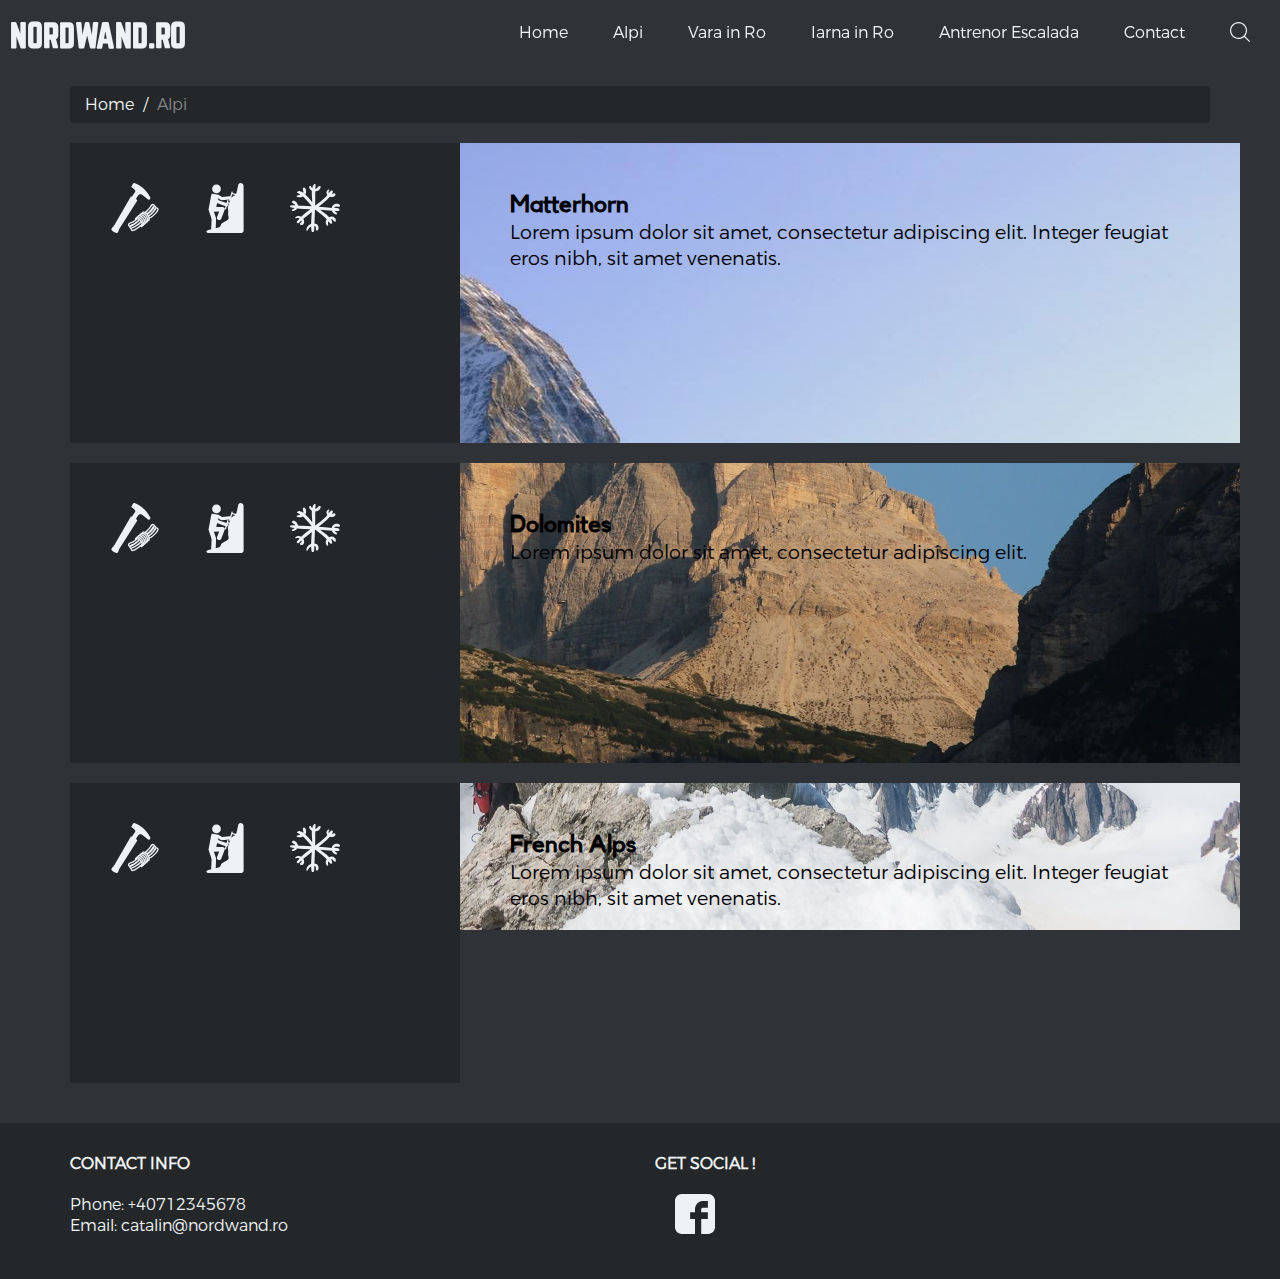
<file: html/alpi.html>
<!DOCTYPE html>
<html>
<head>
	<meta charset="utf-8">
	<meta name="viewport" content="width=device-width, initial-scale=1">
	<title>NordWand.ro/Alpi</title>
	<link rel="stylesheet" href="../style/layout.css">
	<link rel="stylesheet" href="../style/general.css">
	<link rel="stylesheet" href="../style/nav.css">
	<link rel="stylesheet" href="../style/alpi.css">
	<link rel="stylesheet" href="../style/footer.css">
	<!-- <script type="text/javascript" src="../js/script.js"></script> -->
	<script type="text/javascript" src="../js/nav.js"></script>
</head>
<body>
	<header>
		<nav id="nav" class="top-size">
	    <a href="../index.html">
		    <h1 id="brand">NordWand.ro</h1>
	    </a>
	        <ul id="menu">
	            <li class="full-width"><a href="../index.html">Home</a></li>
	            <li class="full-width"><a href="../html/alpi.html">Alpi</a></li>
	            <li class="full-width"><a href="../html/vara-in-ro.html">Vara in Ro</a></li>
	            <li class="full-width"><a href="../html/iarna-in-ro.html">Iarna in Ro</a></li>
	            <li class="full-width"><a href="../html/antrenor-escalada.html">Antrenor Escalada</a></li>
	            <li class="full-width"><a href="../html/contact.html">Contact</a></li>
	            <li id="search-li" class="full-width">
		           <!-- <button onclick="Search()" onmouseover="getGray()" onmouseleave="getWhite()"> -->
		           <button onclick="Search()">
			           <!-- <img id="search-black" class="visible"src="pics/magnifying-glass.svg" alt="Search">
			           <img id="search-white" class="invisible"src="pics/magnifying-glass-click.svg" alt="Search"> -->
			           <svg id="search-svg" xmlns="http://www.w3.org/2000/svg" xmlns:xlink="http://www.w3.org/1999/xlink" version="1.1" id="Capa_1" x="0px" y="0px" viewBox="0 0 451 451" style="enable-background:new 0 0 451 451;" xml:space="preserve">
						<path d="M447.05,428l-109.6-109.6c29.4-33.8,47.2-77.9,47.2-126.1C384.65,86.2,298.35,0,192.35,0C86.25,0,0.05,86.3,0.05,192.3   s86.3,192.3,192.3,192.3c48.2,0,92.3-17.8,126.1-47.2L428.05,447c2.6,2.6,6.1,4,9.5,4s6.9-1.3,9.5-4   C452.25,441.8,452.25,433.2,447.05,428z M26.95,192.3c0-91.2,74.2-165.3,165.3-165.3c91.2,0,165.3,74.2,165.3,165.3   s-74.1,165.4-165.3,165.4C101.15,357.7,26.95,283.5,26.95,192.3z"></path></svg>
		           </button>
		           <input id="input" type="text" class="invisible" placeholder="Search" autofocus="autofocus">
	            </li> <!-- end search button -->
	            <li class="full-width">
		            <button onclick="displayMenu()">
						<svg xmlns="http://www.w3.org/2000/svg" xmlns:xlink="http://www.w3.org/1999/xlink" version="1.1" id="Capa_3" x="0px" y="0px" viewBox="0 0 250.579 250.579" xml:space="preserve">
						<g id="Menu">
						<path d="M22.373,76.068h205.832c12.356,0,22.374-10.017,22.374-22.373   c0-12.356-10.017-22.373-22.374-22.373H22.373C10.017,31.323,0,41.339,0,53.696C0,66.052,10.017,76.068,22.373,76.068z    M228.205,102.916H22.373C10.017,102.916,0,112.933,0,125.289c0,12.357,10.017,22.373,22.373,22.373h205.832   c12.356,0,22.374-10.016,22.374-22.373C250.579,112.933,240.561,102.916,228.205,102.916z M228.205,174.51H22.373   C10.017,174.51,0,184.526,0,196.883c0,12.356,10.017,22.373,22.373,22.373h205.832c12.356,0,22.374-10.017,22.374-22.373   C250.579,184.526,240.561,174.51,228.205,174.51z"/></path></g></svg>
		            </button>
	            </li> <!-- end nav button -->
	        </ul>
	    </nav>
    </header>
    <div class="container">
    	<ul class="breadcrumb">
    		<li><a href="../index.html">Home</a></li>
    		<li class="active">Alpi</li>
    	</ul>
    </div>
    <!-- do not open this div, NEVER EVER!!  -->
    <div class="container places">
		<div class="container">
			<div class="row">
				<div class="col-xs-12 col-sm-4 col-md-4 col-lg-4 place-icons">
					<!-- equipent -->
					<svg version="1.1" id="Capa_1" xmlns="http://www.w3.org/2000/svg" xmlns:xlink="http://www.w3.org/1999/xlink" x="0px" y="0px"width="503.169px" height="503.169px" viewBox="0 0 503.169 503.169" style="enable-background:new 0 0 503.169 503.169;"xml:space="preserve"><g>
			      	<g>
					<path d="M225.077,131.705c-2.926,4.571-7.334,7.134-9.84,5.728c-2.515-1.396-6.751,1.272-9.457,5.958L46.095,419.307
					c-2.715,4.686-7.822,11.791-11.398,15.864l-16.935,19.25c-3.576,4.073-5.25,11.637-2.687,16.399
					c12.297,22.825,38.872,29.997,53.263,32.235c5.355,0.841,11.246-3.118,13.072-8.233l7.622-21.258
					c1.817-5.106,5.661-12.947,8.568-17.537l174.506-275.611c2.906-4.581,1.415-10.433-3.309-13.082l-0.88-0.488
					c-4.733-2.639-6.168-8.462-3.204-13.005l22.08-33.813c2.965-4.542,9.734-7.755,15.128-7.201l6.771,0.708
					c5.384,0.574,13.206,3.758,17.461,7.115l56.964,45.106c4.246,3.375,10.872,3.069,14.793-0.669l4.867-4.628
					c3.931-3.739,5.164-10.71,2.63-15.5C351.531,43.252,272.085,9.42,245.015,0.498c-5.145-1.702-11.504,1.128-14.066,5.91
					l-14.927,27.817c-2.562,4.771-0.258,9.275,4.839,11.121c5.9,2.152,13.196,6.015,17.786,12.756
					c4.112,6.034,8.797,11.073,12.594,14.707c3.911,3.749,5.049,10.108,2.123,14.679L225.077,131.705z"/><path d="M402.949,356.911c23.418-7.181,76.279-56.657,84.934-84.628c3.528-11.437-0.048-18.016-3.682-21.535
					c-5.221-5.058-10.557-7.564-15.902-7.544c-0.717-4.868-2.907-8.214-5.154-10.404c-3.892-3.777-7.851-6.101-11.819-7.057
					c-0.946-3.958-2.936-6.78-4.934-8.73c-5.814-5.642-11.791-8.147-17.748-7.439c-10.911,1.3-18.007,12.354-26.183,25.178
					c-3.796,5.958-7.736,12.125-12.192,17.509c-14.019,16.982-32.378,32.273-38.67,37.332c-1.139-0.459-2.267-0.947-3.434-1.349
					c-9.84-3.423-17.575-3.089-22.998,0.995c-3.48,2.61-5.077,6.062-5.813,8.931c-3.194,0.373-6.005,1.387-8.339,3.156
					c-3.471,2.61-5.077,6.062-5.813,8.94c-3.194,0.354-5.996,1.367-8.339,3.137c-3.471,2.601-5.059,6.072-5.813,8.94
					c-3.185,0.354-5.986,1.387-8.339,3.146c-3.462,2.61-5.068,6.062-5.805,8.941c-3.193,0.363-5.995,1.367-8.348,3.146
					c-3.586,2.696-5.164,6.282-5.872,9.209c-2.447,0.517-4.646,1.435-6.54,2.888c-6.712,5.039-6.483,13.302-6.426,14.22
					c0.115,2.17,1.243,3.987,2.878,5.135c-7.038,5.278-15.138,10.892-23.447,15.635c-6.072,3.48-12.804,6.312-19.307,9.046
					c-14.038,5.891-26.154,10.978-29.271,21.535c-1.692,5.756-0.239,12.067,4.332,18.752c1.54,2.237,3.997,4.6,7.755,6.081
					c0.21,4.16,1.836,8.55,4.954,13.11c1.759,2.572,4.686,5.308,9.429,6.685c-0.995,5.307,0.564,11.035,4.705,17.107
					c2.85,4.179,8.74,8.816,20.598,7.268c2.515-0.325,5.24-0.966,8.147-1.846c20.521-6.292,49.362-25.59,69.146-43.624
					c-0.162,2.936,1.559,5.757,4.466,6.799c1.77,0.631,4.351,0.88,6.99,0.066c1.291-0.392,2.601-1.032,3.825-2.008
					c2.677-2.113,4.484-5.298,5.508-9.601c0.994-0.028,2.027-0.163,3.079-0.479c1.291-0.401,2.601-1.032,3.825-2.008
					c2.687-2.123,4.494-5.336,5.518-9.678c1.453,0.183,3.107,0.135,4.81-0.392c1.291-0.401,2.602-1.042,3.825-2.018
					c2.687-2.123,4.514-5.326,5.527-9.668c1.453,0.182,3.107,0.134,4.81-0.392c1.291-0.402,2.592-1.052,3.815-2.018
					c2.696-2.133,4.514-5.336,5.537-9.678c1.443,0.182,3.107,0.124,4.8-0.392c1.301-0.402,2.602-1.043,3.825-2.018
					c2.696-2.123,4.504-5.336,5.527-9.668c1.463,0.182,3.117,0.114,4.819-0.411c1.281-0.393,2.592-1.033,3.815-2.009
					c5.298-4.159,7.248-12.402,6.196-25.637c0.02,0,0.029,0.01,0.048,0.01C401.045,357.438,401.973,357.208,402.949,356.911z
					 M400.796,260.952c5.002-6.044,9.343-12.852,13.168-18.848c5.518-8.644,11.8-18.446,16.275-18.981
					c2.094-0.249,4.771,1.865,6.646,3.682c0.373,0.373,0.641,0.822,0.852,1.3c-6.924,4.294-12.432,12.862-18.532,22.424
					c-3.796,5.948-7.727,12.116-12.183,17.509c-12.46,15.089-27.406,28.095-34.684,34.109c-2.419-2.057-4.953-3.931-7.611-5.681
					C373.4,289.238,388.47,275.879,400.796,260.952z M197.374,427.253c-0.487-0.238-0.918-0.545-1.205-0.966
					c-1.482-2.17-3.118-5.163-2.515-7.19c1.272-4.342,12.001-8.846,21.458-12.823c6.569-2.754,14.009-5.881,20.817-9.782
					c19.431-11.131,37.36-26.183,44.58-32.513c2.859,1.367,5.757,3.041,8.615,4.991c-0.641,0.297-1.252,0.66-1.798,1.157
					c-0.21,0.201-22.175,20.349-45.479,33.708c-6.072,3.471-12.804,6.292-19.307,9.026C212.129,417.261,202.787,421.2,197.374,427.253
					z M208.887,445.479c-0.889-1.301-1.778-2.907-2.266-4.408c2.209-0.373,4.542-0.89,7.028-1.654
					c27.731-8.501,70.657-40.746,85.88-61.563c1.702,1.788,3.356,3.682,4.896,5.719c-0.048,0.134-0.125,0.238-0.173,0.363
					c-2.744,7.783-18.646,23.131-37.073,36.758c-3.644,2.429-7.392,4.791-11.179,6.962c-6.072,3.471-12.804,6.292-19.306,9.036
					c-7.841,3.299-15.013,6.369-20.416,10.251C213.535,447.268,210.111,447.277,208.887,445.479z M230.565,470.695
					c-2.754,0.364-6.292,0.412-7.554-1.424c-1.473-2.162-3.108-5.164-2.515-7.182c0.229-0.784,0.851-1.568,1.616-2.353
					c1.377-0.306,2.783-0.688,4.236-1.129c13.349-4.102,30.217-13.702,45.833-24.881c20.674-13.359,37.705-29.013,38.518-29.759
					c1.559-1.435,2.267-3.414,2.161-5.374c1.588,3.949,2.831,8.176,3.662,12.747C305.344,428.965,255.351,467.492,230.565,470.695z
					 M316.713,432.321c-0.124,0-0.248,0.038-0.382,0.048c0.21-0.201,0.401-0.401,0.593-0.612
					C316.847,431.968,316.781,432.168,316.713,432.321z M329.04,404.667c-5.986-24.854-23.476-45.499-46.817-54.793
					c-0.269-0.144-0.546-0.239-0.823-0.335c-0.755-0.287-1.481-0.603-2.256-0.87c-0.564-0.211-1.119-0.354-1.674-0.526
					c1.539-0.507,4.676-0.401,9.591,1.32c17.528,6.091,39.207,24.059,42.61,54.602c0.048,0.469,0.077,0.86,0.115,1.301
					C329.556,405.116,329.307,404.877,329.04,404.667z M343.623,407.096c-0.096-1.463-0.21-2.965-0.392-4.562
					c-3.376-30.332-23.668-56.228-51.686-65.962c-0.201-0.067-0.411-0.124-0.622-0.201c1.109-0.812,4.466-1.014,10.289,1.004
					c17.528,6.092,39.197,24.05,42.602,54.583C344.79,400.622,344.197,404.982,343.623,407.096z M357.785,395.037
					c-0.105-1.473-0.22-2.964-0.401-4.562c-3.376-30.342-23.658-56.236-51.686-65.99c-0.201-0.067-0.401-0.105-0.622-0.182
					c1.129-0.813,4.485-1.014,10.299,1.004c17.528,6.091,39.207,24.04,42.602,54.583C358.942,388.573,358.349,392.953,357.785,395.037
					z M371.937,382.922c-0.096-1.444-0.22-2.945-0.392-4.533c-3.376-30.332-23.668-56.236-51.686-65.98
					c-0.211-0.067-0.401-0.125-0.622-0.173c1.119-0.812,4.476-1.022,10.299,0.985c17.519,6.101,39.197,24.059,42.592,54.611
					C373.094,376.457,372.511,380.827,371.937,382.922z M386.08,370.873c-0.095-1.463-0.21-2.975-0.392-4.571
					c-3.376-30.342-23.657-56.237-51.676-65.972c-0.21-0.086-0.411-0.134-0.621-0.2c1.128-0.813,4.484-1.014,10.299,1.004
					c17.527,6.101,39.196,24.059,42.601,54.602C387.247,364.408,386.664,368.778,386.08,370.873z M392.315,320.957
					c-1.071,0.583-2.065,1.052-3.013,1.453c-1.74-2.955-3.652-5.775-5.728-8.463c23.189-12.097,58.981-48.329,66.746-73.421
					c0.058-0.182,0.076-0.334,0.134-0.526c1.157,0.727,2.276,1.702,3.204,2.572c1.491,1.435,1.501,4.103,1.032,6.703
					c-5.097,4.696-9.572,11.619-14.41,19.202c-3.797,5.948-7.736,12.106-12.192,17.499C415.8,300.875,400.223,314.416,392.315,320.957
					z M398.033,344.088c-0.679-2.792-1.52-5.526-2.485-8.204c0.372-0.277,2.343-1.817,5.364-4.304
					c23.208-13.702,57.461-49.485,65.694-74.224c0.497-0.229,0.985-0.44,1.444-0.497c2.104-0.239,4.771,1.874,6.664,3.7
					c1.598,1.54,0.957,5.03,0.135,7.688C466.921,293.789,414.27,341.114,398.033,344.088z"/></g></path></path></g></g></svg>
					<!-- climber -->
					<svg version="1.1" id="Capa_1" xmlns="http://www.w3.org/2000/svg" xmlns:xlink="http://www.w3.org/1999/xlink" x="0px" y="0px" width="530.451px" height="530.451px" viewBox="0 0 530.451 530.451" style="enable-background:new 0 0 530.451 530.451;"
				    xml:space="preserve"><g><g><circle cx="174.856" cy="62.414" r="46.368"/>
					<path d="M92.064,530.451h346.957c13.168,0,23.764-10.586,23.764-23.744l-0.44-475.954c-0.01-13.062-10.337-26.058-23.046-29.032
					l-4.733-1.1c-12.718-2.964-25.331,4.953-28.151,17.709l-18.915,85.164c-1.032,4.667-3.328,9.553-6.388,14.133
					c-0.842-1.061-1.912-1.951-3.309-2.352l-32.302-9.362l2.285-7.65c1.052-3.577-0.985-7.363-4.571-8.425
					c-3.548-1.052-7.372,0.976-8.453,4.562l-13.865,46.607c-1.53-0.277-3.041-0.65-4.695-0.507l-82.955,7.086l-36.835-22.481
					l0.029-0.229l-0.612-0.105l-0.019-0.039l-0.048,0.02l-60.712-10.825c-7.411-1.33-14.373,3.614-15.559,11.006l-28.219,151.47
					l0.593-0.02c-1.023,4.284-1.023,8.798,0.402,13.053l30.82,91.953l-4.188,104.126c-0.086,2.085,0.191,4.083,0.622,6.024
					l-29.615,7.21c-12.689,3.099-22.644,11.446-22.224,18.647C68.082,524.608,79.002,530.451,92.064,530.451z M341.607,118.919
					l30.725,8.903c-3.701,3.404-7.727,6.225-11.771,7.937l-5.106,2.151c-7.344,3.089-15.146,9.553-21.133,16.897
					c-0.307-1.941-0.86-3.787-1.77-5.46L341.607,118.919z M189.956,161.396l32.646,18.8c2.104,1.004,4.332,1.549,6.626,1.645
					c0.698,0.038,1.416,0.029,2.123-0.057l79.369-6.771l-1.473,4.944c-1.062,3.596,0.976,7.373,4.581,8.444
					c0.545,0.182,1.09,0.249,1.654,0.277c1.319,0.048,2.562-0.344,3.662-0.985l-7.918,22.147l-13.187-7.287l3.806-12.747
					c1.062-3.595-0.956-7.382-4.562-8.443c-3.557-1.081-7.372,0.985-8.443,4.552l-8.1,27.119l-77.839-27.722l-14.42-15.874
					L189.956,161.396z M169.492,370.441l-22.089-66.02l56.218-2.113l-22.5,59.345c-2.247,5.929-2.065,12.394,0.545,18.169
					c2.601,5.775,7.315,10.203,13.253,12.44c2.391,0.909,4.896,1.425,7.43,1.521c10.241,0.421,19.565-5.728,23.179-15.3l35.143-92.813
					c2.84-7.468,1.769-15.788-2.888-22.28c-4.657-6.436-11.618-10.223-20.187-9.869l-64.527,2.419l7.898-44.389
					c1.817,1.912,4.064,3.414,6.588,4.312l83.5,29.72l-7.737,25.905c-1.081,3.586,0.957,7.372,4.542,8.424
					c0.584,0.173,1.119,0.259,1.684,0.287c3.012,0.115,5.852-1.816,6.761-4.849l8.166-27.31c6.082-0.927,11.303-4.906,13.454-10.892
					c1.502-4.265,1.272-8.874-0.659-12.967c-1.004-2.094-2.372-3.901-4.093-5.384l0.88-2.936l12.526,6.942l-8.271,23.141
					c-4.389,12.307-3.662,31.948,1.626,43.892l-1.74,49.419c5.288,11.944,6.98,29.587,3.786,39.398
					c-3.193,9.83-15.931,20.855-28.438,24.633l-26.451,15.128c-12.508,3.776-23.896,16.256-25.427,27.874
					c-1.54,11.619-13.072,23.543-25.761,26.642l-29.271,7.124l4.064-101.133C170.831,376.055,170.438,373.186,169.492,370.441z"/>
					</g></path></circle></g></g></svg>
					<!-- snowflake -->
					<svg version="1.1" id="Capa_1" xmlns="http://www.w3.org/2000/svg" xmlns:xlink="http://www.w3.org/1999/xlink" x="0px" y="0px"
					 width="188.238px" height="188.237px" viewBox="0 0 188.238 188.237" style="enable-background:new 0 0 188.238 188.237;"
					 xml:space="preserve">
				          <g>
					<path d="M173.174,88.634c4.308-1.268,8.005,2.174,12.229,0.961c2.67-0.766,3.428-3.521,2.381-5.854
					c-2.658-5.923-12.852-5.931-18.183-4.376c-5.54,1.617-9.988,6.279-11.944,11.614c-0.329,0.897-0.568,1.806-0.765,2.718
					c-16.33-1.262-32.616-3.248-48.943-4.589c10.811-8.237,21.363-16.789,31.237-26.143c3.29-3.117,7.242-6.821,10.913-10.876
					c6.923,2.143,15.022,0.43,19.873-5.341c4.141-4.926-2.205-11.417-7.091-7.091c-1.853,1.641-3.713,2.665-5.603,3.111
					c1.955-3.163,3.432-6.42,4.059-9.696c0.575-3.003-2.8-6.909-5.892-4.53c-3.515,2.705-6.606,6.007-9.556,9.515
					c-1.92-3.174-0.688-6.999,1.95-10.082c1.324-1.547,0.11-4.496-2.157-3.705c-9.617,3.355-10.271,13.337-5.32,20.637
					c-2.859,3.594-5.749,7.151-8.943,10.291c-11.076,10.892-23.56,20.338-35.999,29.626c-0.3-0.286-0.61-0.561-0.908-0.85
					c0.069-2.021,0.138-4.042,0.213-6.06c0.572-15.343,0.085-30.572,0.346-45.824c9.775-0.564,19.476-6.679,20.634-16.879
					c0.355-3.137-3.779-5.151-6.234-3.577c-4.033,2.584-6.143,6.921-10.322,9.436c-1.181,0.71-2.462,1.127-3.781,1.327
					c0.232-5.373,0.586-10.751,1.183-16.143c0.295-2.669-3.289-3.635-4.955-2.052c-4.057,3.854-6.478,9.153-7.892,15.177
					c-2.918-2.155-5.022-5.264-6.036-8.87c-0.094-0.336-0.444-0.655-0.814-0.62c-4.442,0.421-5.374,3.973-4.341,7.949
					c1.259,4.846,5.528,8.808,9.755,11.303c-1.116,14.843,1.503,31.685,1.52,42.914c-6.148-7.532-16.053-19.562-26.117-28.853
					c4.744-8.157,4.44-22.595-4.466-25.953c-2.002-0.755-3.896,0.832-4.545,2.58c-1.653,4.458,1.774,9.016,1.876,13.669
					c0.025,1.147-0.257,2.184-0.668,3.159c-9.363-6.968-18.038-9.807-22.983-2.356c-0.484,0.729-0.365,1.987,0.33,2.558
					c2.99,2.457,6.827,3.295,10.236,5.099c0.971,0.514,1.917,1.083,2.847,1.686c-4.187,1.32-8.649,1.832-12.893,3.083
					c-3.021,0.89-3.268,5.589,0,6.348c6.835,1.588,14.87,0.671,21.458-2.473c2.643,2.519,5.152,5.171,7.575,7.699
					C65.376,67.63,73.1,78.046,81.869,87.518c-11.517-0.561-23.038-1.051-34.548-1.793c-5.857-0.378-11.707-0.875-17.553-1.224
					c-0.99-9.283-9.139-19.368-19.015-17.503c-3.137,0.592-4.297,5.213-1.921,7.277c4.289,3.727,9.485,4.445,11.043,9.839
					c-5.91-0.086-11.816,0.135-17.721,0.977c-3.134,0.447-2.599,5.008,0,5.802c4.967,1.517,10.106,2.665,15.326,3.619
					c-2.205,2.397-5.39,4.056-8.601,5.16c-3.161,1.088-2.654,5.751,0.793,5.857c7.163,0.22,13.786-3.655,17.393-9.523
					c16.282,2.088,33.243,2.32,49.576,2.635c-11.985,8.762-24.007,17.856-34.558,28.205c-6.704-3.646-15.192-3.354-21.848,1.939
					c-2.002,1.592,0.162,4.814,2.413,4.146c4.915-1.46,9.474-1.549,13.269,0.334c-3.454,3.809-6.721,7.77-9.668,11.979
					c-2.789,3.984,3.205,8.148,6.507,5.021c3.323-3.147,6.704-6.199,10.099-9.228c0.78,1.99,1.08,4.186,0.621,6.122
					c-0.446,1.882-3.18,2.167-5.103,4.244c-1.751,1.892-1.237,4.452,0.758,5.885c4.715,3.388,10.845-0.661,12.944-5.233
					c2.385-5.191,1.184-10.845-1.164-15.812c-0.249-0.526-0.536-1.017-0.82-1.511c10.418-8.952,21.089-17.522,31.958-25.908
					c-1.12,15.005-2.388,30.051-2.537,45.009c-9.536,3.544-16.972,12.331-17.985,22.614c-0.353,3.579,4.838,3.798,5.909,0.8
					c2.096-5.867,6.628-10.604,12.183-13.266c0.151,5.291,0.453,10.568,1.018,15.825c0.702,6.527,10.028,6.783,10.344,0
					c0.278-5.954,0.48-11.924,0.721-17.886c1.814,0.353,3.526,1.112,4.616,2.571c2.632,3.527,0.044,8.043,1.273,11.908
					c0.937,2.941,4.479,3.894,6.748,1.782c4.801-4.472,3.641-13.483,0.464-18.65c-2.75-4.475-7.718-6.524-12.717-7.158
					c0.668-17.548,1.274-35.106,1.872-52.661c0.11-0.084,0.22-0.167,0.33-0.251c8.598,7.381,17.864,14.141,26.498,21.293
					c5.961,4.939,11.728,10.086,17.24,15.521c0.035,0.036,0.063,0.078,0.101,0.114c-4.529,6.954-5.084,16.38,0.327,23.24
					c2.126,2.696,5.799-0.303,5.249-3.055c-0.907-4.538-0.856-8.767,0.752-12.36c1.953,2.692,3.911,5.354,6.297,7.597
					c2.95,2.771,8.167,0.903,8.109-3.359c-0.058-4.141-1.868-8.215-4.595-12.093c1.486-0.229,3.016-0.158,4.329,0.411
					c4.053,1.754,4.143,6.753,7.993,8.519c1.836,0.842,4.683,0.723,5.632-1.477c2.703-6.264-3.135-12.875-8.619-15.607
					c-5.237-2.608-10.97-1.893-16.15,0.33c-5.299-5.198-11.311-9.779-15.413-13.308c-5.882-5.061-12.068-9.856-18.203-14.719
					c14.576,1.274,29.119,2.991,43.702,4.111c2.408,7.104,8.558,12.803,16.728,13.541c3.558,0.321,4.1-4.455,1.665-6.146
					c-2.954-2.053-5.71-4.175-7.547-6.703c4.195,0.216,8.395,0.384,12.602,0.431c7.014,0.078,7.006-10.789,0-10.872
					c-4.7-0.056-9.392-0.256-14.079-0.514C167.885,91.511,170.368,89.461,173.174,88.634z"/></path></g></svg>
				</div>
				<div class="col-xs-12 col-sm-8 col-md-8 col-lg-8 place-image" onload="fitImage(this)" onresize="fitImage(this)">
					<h3>Matterhorn</h3>
					<p class="place-description">Lorem ipsum dolor sit amet, consectetur adipiscing elit. Integer feugiat eros nibh, sit amet venenatis.
					</p>
				</div>
			</div>
		</div>
		<div class="container">
			<div class="row">
				<div class="col-xs-12 col-sm-4 col-md-4 col-lg-4 place-icons" onload="fitImage(this)" onresize="fitImage(this)">
				    <!-- equipent -->
					<svg version="1.1" id="Capa_1" xmlns="http://www.w3.org/2000/svg" xmlns:xlink="http://www.w3.org/1999/xlink" x="0px" y="0px"width="503.169px" height="503.169px" viewBox="0 0 503.169 503.169" style="enable-background:new 0 0 503.169 503.169;"xml:space="preserve"><g>
			      	<g>
					<path d="M225.077,131.705c-2.926,4.571-7.334,7.134-9.84,5.728c-2.515-1.396-6.751,1.272-9.457,5.958L46.095,419.307
					c-2.715,4.686-7.822,11.791-11.398,15.864l-16.935,19.25c-3.576,4.073-5.25,11.637-2.687,16.399
					c12.297,22.825,38.872,29.997,53.263,32.235c5.355,0.841,11.246-3.118,13.072-8.233l7.622-21.258
					c1.817-5.106,5.661-12.947,8.568-17.537l174.506-275.611c2.906-4.581,1.415-10.433-3.309-13.082l-0.88-0.488
					c-4.733-2.639-6.168-8.462-3.204-13.005l22.08-33.813c2.965-4.542,9.734-7.755,15.128-7.201l6.771,0.708
					c5.384,0.574,13.206,3.758,17.461,7.115l56.964,45.106c4.246,3.375,10.872,3.069,14.793-0.669l4.867-4.628
					c3.931-3.739,5.164-10.71,2.63-15.5C351.531,43.252,272.085,9.42,245.015,0.498c-5.145-1.702-11.504,1.128-14.066,5.91
					l-14.927,27.817c-2.562,4.771-0.258,9.275,4.839,11.121c5.9,2.152,13.196,6.015,17.786,12.756
					c4.112,6.034,8.797,11.073,12.594,14.707c3.911,3.749,5.049,10.108,2.123,14.679L225.077,131.705z"/><path d="M402.949,356.911c23.418-7.181,76.279-56.657,84.934-84.628c3.528-11.437-0.048-18.016-3.682-21.535
					c-5.221-5.058-10.557-7.564-15.902-7.544c-0.717-4.868-2.907-8.214-5.154-10.404c-3.892-3.777-7.851-6.101-11.819-7.057
					c-0.946-3.958-2.936-6.78-4.934-8.73c-5.814-5.642-11.791-8.147-17.748-7.439c-10.911,1.3-18.007,12.354-26.183,25.178
					c-3.796,5.958-7.736,12.125-12.192,17.509c-14.019,16.982-32.378,32.273-38.67,37.332c-1.139-0.459-2.267-0.947-3.434-1.349
					c-9.84-3.423-17.575-3.089-22.998,0.995c-3.48,2.61-5.077,6.062-5.813,8.931c-3.194,0.373-6.005,1.387-8.339,3.156
					c-3.471,2.61-5.077,6.062-5.813,8.94c-3.194,0.354-5.996,1.367-8.339,3.137c-3.471,2.601-5.059,6.072-5.813,8.94
					c-3.185,0.354-5.986,1.387-8.339,3.146c-3.462,2.61-5.068,6.062-5.805,8.941c-3.193,0.363-5.995,1.367-8.348,3.146
					c-3.586,2.696-5.164,6.282-5.872,9.209c-2.447,0.517-4.646,1.435-6.54,2.888c-6.712,5.039-6.483,13.302-6.426,14.22
					c0.115,2.17,1.243,3.987,2.878,5.135c-7.038,5.278-15.138,10.892-23.447,15.635c-6.072,3.48-12.804,6.312-19.307,9.046
					c-14.038,5.891-26.154,10.978-29.271,21.535c-1.692,5.756-0.239,12.067,4.332,18.752c1.54,2.237,3.997,4.6,7.755,6.081
					c0.21,4.16,1.836,8.55,4.954,13.11c1.759,2.572,4.686,5.308,9.429,6.685c-0.995,5.307,0.564,11.035,4.705,17.107
					c2.85,4.179,8.74,8.816,20.598,7.268c2.515-0.325,5.24-0.966,8.147-1.846c20.521-6.292,49.362-25.59,69.146-43.624
					c-0.162,2.936,1.559,5.757,4.466,6.799c1.77,0.631,4.351,0.88,6.99,0.066c1.291-0.392,2.601-1.032,3.825-2.008
					c2.677-2.113,4.484-5.298,5.508-9.601c0.994-0.028,2.027-0.163,3.079-0.479c1.291-0.401,2.601-1.032,3.825-2.008
					c2.687-2.123,4.494-5.336,5.518-9.678c1.453,0.183,3.107,0.135,4.81-0.392c1.291-0.401,2.602-1.042,3.825-2.018
					c2.687-2.123,4.514-5.326,5.527-9.668c1.453,0.182,3.107,0.134,4.81-0.392c1.291-0.402,2.592-1.052,3.815-2.018
					c2.696-2.133,4.514-5.336,5.537-9.678c1.443,0.182,3.107,0.124,4.8-0.392c1.301-0.402,2.602-1.043,3.825-2.018
					c2.696-2.123,4.504-5.336,5.527-9.668c1.463,0.182,3.117,0.114,4.819-0.411c1.281-0.393,2.592-1.033,3.815-2.009
					c5.298-4.159,7.248-12.402,6.196-25.637c0.02,0,0.029,0.01,0.048,0.01C401.045,357.438,401.973,357.208,402.949,356.911z
					 M400.796,260.952c5.002-6.044,9.343-12.852,13.168-18.848c5.518-8.644,11.8-18.446,16.275-18.981
					c2.094-0.249,4.771,1.865,6.646,3.682c0.373,0.373,0.641,0.822,0.852,1.3c-6.924,4.294-12.432,12.862-18.532,22.424
					c-3.796,5.948-7.727,12.116-12.183,17.509c-12.46,15.089-27.406,28.095-34.684,34.109c-2.419-2.057-4.953-3.931-7.611-5.681
					C373.4,289.238,388.47,275.879,400.796,260.952z M197.374,427.253c-0.487-0.238-0.918-0.545-1.205-0.966
					c-1.482-2.17-3.118-5.163-2.515-7.19c1.272-4.342,12.001-8.846,21.458-12.823c6.569-2.754,14.009-5.881,20.817-9.782
					c19.431-11.131,37.36-26.183,44.58-32.513c2.859,1.367,5.757,3.041,8.615,4.991c-0.641,0.297-1.252,0.66-1.798,1.157
					c-0.21,0.201-22.175,20.349-45.479,33.708c-6.072,3.471-12.804,6.292-19.307,9.026C212.129,417.261,202.787,421.2,197.374,427.253
					z M208.887,445.479c-0.889-1.301-1.778-2.907-2.266-4.408c2.209-0.373,4.542-0.89,7.028-1.654
					c27.731-8.501,70.657-40.746,85.88-61.563c1.702,1.788,3.356,3.682,4.896,5.719c-0.048,0.134-0.125,0.238-0.173,0.363
					c-2.744,7.783-18.646,23.131-37.073,36.758c-3.644,2.429-7.392,4.791-11.179,6.962c-6.072,3.471-12.804,6.292-19.306,9.036
					c-7.841,3.299-15.013,6.369-20.416,10.251C213.535,447.268,210.111,447.277,208.887,445.479z M230.565,470.695
					c-2.754,0.364-6.292,0.412-7.554-1.424c-1.473-2.162-3.108-5.164-2.515-7.182c0.229-0.784,0.851-1.568,1.616-2.353
					c1.377-0.306,2.783-0.688,4.236-1.129c13.349-4.102,30.217-13.702,45.833-24.881c20.674-13.359,37.705-29.013,38.518-29.759
					c1.559-1.435,2.267-3.414,2.161-5.374c1.588,3.949,2.831,8.176,3.662,12.747C305.344,428.965,255.351,467.492,230.565,470.695z
					 M316.713,432.321c-0.124,0-0.248,0.038-0.382,0.048c0.21-0.201,0.401-0.401,0.593-0.612
					C316.847,431.968,316.781,432.168,316.713,432.321z M329.04,404.667c-5.986-24.854-23.476-45.499-46.817-54.793
					c-0.269-0.144-0.546-0.239-0.823-0.335c-0.755-0.287-1.481-0.603-2.256-0.87c-0.564-0.211-1.119-0.354-1.674-0.526
					c1.539-0.507,4.676-0.401,9.591,1.32c17.528,6.091,39.207,24.059,42.61,54.602c0.048,0.469,0.077,0.86,0.115,1.301
					C329.556,405.116,329.307,404.877,329.04,404.667z M343.623,407.096c-0.096-1.463-0.21-2.965-0.392-4.562
					c-3.376-30.332-23.668-56.228-51.686-65.962c-0.201-0.067-0.411-0.124-0.622-0.201c1.109-0.812,4.466-1.014,10.289,1.004
					c17.528,6.092,39.197,24.05,42.602,54.583C344.79,400.622,344.197,404.982,343.623,407.096z M357.785,395.037
					c-0.105-1.473-0.22-2.964-0.401-4.562c-3.376-30.342-23.658-56.236-51.686-65.99c-0.201-0.067-0.401-0.105-0.622-0.182
					c1.129-0.813,4.485-1.014,10.299,1.004c17.528,6.091,39.207,24.04,42.602,54.583C358.942,388.573,358.349,392.953,357.785,395.037
					z M371.937,382.922c-0.096-1.444-0.22-2.945-0.392-4.533c-3.376-30.332-23.668-56.236-51.686-65.98
					c-0.211-0.067-0.401-0.125-0.622-0.173c1.119-0.812,4.476-1.022,10.299,0.985c17.519,6.101,39.197,24.059,42.592,54.611
					C373.094,376.457,372.511,380.827,371.937,382.922z M386.08,370.873c-0.095-1.463-0.21-2.975-0.392-4.571
					c-3.376-30.342-23.657-56.237-51.676-65.972c-0.21-0.086-0.411-0.134-0.621-0.2c1.128-0.813,4.484-1.014,10.299,1.004
					c17.527,6.101,39.196,24.059,42.601,54.602C387.247,364.408,386.664,368.778,386.08,370.873z M392.315,320.957
					c-1.071,0.583-2.065,1.052-3.013,1.453c-1.74-2.955-3.652-5.775-5.728-8.463c23.189-12.097,58.981-48.329,66.746-73.421
					c0.058-0.182,0.076-0.334,0.134-0.526c1.157,0.727,2.276,1.702,3.204,2.572c1.491,1.435,1.501,4.103,1.032,6.703
					c-5.097,4.696-9.572,11.619-14.41,19.202c-3.797,5.948-7.736,12.106-12.192,17.499C415.8,300.875,400.223,314.416,392.315,320.957
					z M398.033,344.088c-0.679-2.792-1.52-5.526-2.485-8.204c0.372-0.277,2.343-1.817,5.364-4.304
					c23.208-13.702,57.461-49.485,65.694-74.224c0.497-0.229,0.985-0.44,1.444-0.497c2.104-0.239,4.771,1.874,6.664,3.7
					c1.598,1.54,0.957,5.03,0.135,7.688C466.921,293.789,414.27,341.114,398.033,344.088z"/></g></path></path></g></g></svg>
					<!-- climber -->
					<svg version="1.1" id="Capa_1" xmlns="http://www.w3.org/2000/svg" xmlns:xlink="http://www.w3.org/1999/xlink" x="0px" y="0px" width="530.451px" height="530.451px" viewBox="0 0 530.451 530.451" style="enable-background:new 0 0 530.451 530.451;"
				    xml:space="preserve"><g><g><circle cx="174.856" cy="62.414" r="46.368"/>
					<path d="M92.064,530.451h346.957c13.168,0,23.764-10.586,23.764-23.744l-0.44-475.954c-0.01-13.062-10.337-26.058-23.046-29.032
					l-4.733-1.1c-12.718-2.964-25.331,4.953-28.151,17.709l-18.915,85.164c-1.032,4.667-3.328,9.553-6.388,14.133
					c-0.842-1.061-1.912-1.951-3.309-2.352l-32.302-9.362l2.285-7.65c1.052-3.577-0.985-7.363-4.571-8.425
					c-3.548-1.052-7.372,0.976-8.453,4.562l-13.865,46.607c-1.53-0.277-3.041-0.65-4.695-0.507l-82.955,7.086l-36.835-22.481
					l0.029-0.229l-0.612-0.105l-0.019-0.039l-0.048,0.02l-60.712-10.825c-7.411-1.33-14.373,3.614-15.559,11.006l-28.219,151.47
					l0.593-0.02c-1.023,4.284-1.023,8.798,0.402,13.053l30.82,91.953l-4.188,104.126c-0.086,2.085,0.191,4.083,0.622,6.024
					l-29.615,7.21c-12.689,3.099-22.644,11.446-22.224,18.647C68.082,524.608,79.002,530.451,92.064,530.451z M341.607,118.919
					l30.725,8.903c-3.701,3.404-7.727,6.225-11.771,7.937l-5.106,2.151c-7.344,3.089-15.146,9.553-21.133,16.897
					c-0.307-1.941-0.86-3.787-1.77-5.46L341.607,118.919z M189.956,161.396l32.646,18.8c2.104,1.004,4.332,1.549,6.626,1.645
					c0.698,0.038,1.416,0.029,2.123-0.057l79.369-6.771l-1.473,4.944c-1.062,3.596,0.976,7.373,4.581,8.444
					c0.545,0.182,1.09,0.249,1.654,0.277c1.319,0.048,2.562-0.344,3.662-0.985l-7.918,22.147l-13.187-7.287l3.806-12.747
					c1.062-3.595-0.956-7.382-4.562-8.443c-3.557-1.081-7.372,0.985-8.443,4.552l-8.1,27.119l-77.839-27.722l-14.42-15.874
					L189.956,161.396z M169.492,370.441l-22.089-66.02l56.218-2.113l-22.5,59.345c-2.247,5.929-2.065,12.394,0.545,18.169
					c2.601,5.775,7.315,10.203,13.253,12.44c2.391,0.909,4.896,1.425,7.43,1.521c10.241,0.421,19.565-5.728,23.179-15.3l35.143-92.813
					c2.84-7.468,1.769-15.788-2.888-22.28c-4.657-6.436-11.618-10.223-20.187-9.869l-64.527,2.419l7.898-44.389
					c1.817,1.912,4.064,3.414,6.588,4.312l83.5,29.72l-7.737,25.905c-1.081,3.586,0.957,7.372,4.542,8.424
					c0.584,0.173,1.119,0.259,1.684,0.287c3.012,0.115,5.852-1.816,6.761-4.849l8.166-27.31c6.082-0.927,11.303-4.906,13.454-10.892
					c1.502-4.265,1.272-8.874-0.659-12.967c-1.004-2.094-2.372-3.901-4.093-5.384l0.88-2.936l12.526,6.942l-8.271,23.141
					c-4.389,12.307-3.662,31.948,1.626,43.892l-1.74,49.419c5.288,11.944,6.98,29.587,3.786,39.398
					c-3.193,9.83-15.931,20.855-28.438,24.633l-26.451,15.128c-12.508,3.776-23.896,16.256-25.427,27.874
					c-1.54,11.619-13.072,23.543-25.761,26.642l-29.271,7.124l4.064-101.133C170.831,376.055,170.438,373.186,169.492,370.441z"/>
					</g></path></circle></g></g></svg>
					<!-- snowflake -->
					<svg version="1.1" id="Capa_1" xmlns="http://www.w3.org/2000/svg" xmlns:xlink="http://www.w3.org/1999/xlink" x="0px" y="0px"
					 width="188.238px" height="188.237px" viewBox="0 0 188.238 188.237" style="enable-background:new 0 0 188.238 188.237;"
					 xml:space="preserve">
				          <g>
					<path d="M173.174,88.634c4.308-1.268,8.005,2.174,12.229,0.961c2.67-0.766,3.428-3.521,2.381-5.854
					c-2.658-5.923-12.852-5.931-18.183-4.376c-5.54,1.617-9.988,6.279-11.944,11.614c-0.329,0.897-0.568,1.806-0.765,2.718
					c-16.33-1.262-32.616-3.248-48.943-4.589c10.811-8.237,21.363-16.789,31.237-26.143c3.29-3.117,7.242-6.821,10.913-10.876
					c6.923,2.143,15.022,0.43,19.873-5.341c4.141-4.926-2.205-11.417-7.091-7.091c-1.853,1.641-3.713,2.665-5.603,3.111
					c1.955-3.163,3.432-6.42,4.059-9.696c0.575-3.003-2.8-6.909-5.892-4.53c-3.515,2.705-6.606,6.007-9.556,9.515
					c-1.92-3.174-0.688-6.999,1.95-10.082c1.324-1.547,0.11-4.496-2.157-3.705c-9.617,3.355-10.271,13.337-5.32,20.637
					c-2.859,3.594-5.749,7.151-8.943,10.291c-11.076,10.892-23.56,20.338-35.999,29.626c-0.3-0.286-0.61-0.561-0.908-0.85
					c0.069-2.021,0.138-4.042,0.213-6.06c0.572-15.343,0.085-30.572,0.346-45.824c9.775-0.564,19.476-6.679,20.634-16.879
					c0.355-3.137-3.779-5.151-6.234-3.577c-4.033,2.584-6.143,6.921-10.322,9.436c-1.181,0.71-2.462,1.127-3.781,1.327
					c0.232-5.373,0.586-10.751,1.183-16.143c0.295-2.669-3.289-3.635-4.955-2.052c-4.057,3.854-6.478,9.153-7.892,15.177
					c-2.918-2.155-5.022-5.264-6.036-8.87c-0.094-0.336-0.444-0.655-0.814-0.62c-4.442,0.421-5.374,3.973-4.341,7.949
					c1.259,4.846,5.528,8.808,9.755,11.303c-1.116,14.843,1.503,31.685,1.52,42.914c-6.148-7.532-16.053-19.562-26.117-28.853
					c4.744-8.157,4.44-22.595-4.466-25.953c-2.002-0.755-3.896,0.832-4.545,2.58c-1.653,4.458,1.774,9.016,1.876,13.669
					c0.025,1.147-0.257,2.184-0.668,3.159c-9.363-6.968-18.038-9.807-22.983-2.356c-0.484,0.729-0.365,1.987,0.33,2.558
					c2.99,2.457,6.827,3.295,10.236,5.099c0.971,0.514,1.917,1.083,2.847,1.686c-4.187,1.32-8.649,1.832-12.893,3.083
					c-3.021,0.89-3.268,5.589,0,6.348c6.835,1.588,14.87,0.671,21.458-2.473c2.643,2.519,5.152,5.171,7.575,7.699
					C65.376,67.63,73.1,78.046,81.869,87.518c-11.517-0.561-23.038-1.051-34.548-1.793c-5.857-0.378-11.707-0.875-17.553-1.224
					c-0.99-9.283-9.139-19.368-19.015-17.503c-3.137,0.592-4.297,5.213-1.921,7.277c4.289,3.727,9.485,4.445,11.043,9.839
					c-5.91-0.086-11.816,0.135-17.721,0.977c-3.134,0.447-2.599,5.008,0,5.802c4.967,1.517,10.106,2.665,15.326,3.619
					c-2.205,2.397-5.39,4.056-8.601,5.16c-3.161,1.088-2.654,5.751,0.793,5.857c7.163,0.22,13.786-3.655,17.393-9.523
					c16.282,2.088,33.243,2.32,49.576,2.635c-11.985,8.762-24.007,17.856-34.558,28.205c-6.704-3.646-15.192-3.354-21.848,1.939
					c-2.002,1.592,0.162,4.814,2.413,4.146c4.915-1.46,9.474-1.549,13.269,0.334c-3.454,3.809-6.721,7.77-9.668,11.979
					c-2.789,3.984,3.205,8.148,6.507,5.021c3.323-3.147,6.704-6.199,10.099-9.228c0.78,1.99,1.08,4.186,0.621,6.122
					c-0.446,1.882-3.18,2.167-5.103,4.244c-1.751,1.892-1.237,4.452,0.758,5.885c4.715,3.388,10.845-0.661,12.944-5.233
					c2.385-5.191,1.184-10.845-1.164-15.812c-0.249-0.526-0.536-1.017-0.82-1.511c10.418-8.952,21.089-17.522,31.958-25.908
					c-1.12,15.005-2.388,30.051-2.537,45.009c-9.536,3.544-16.972,12.331-17.985,22.614c-0.353,3.579,4.838,3.798,5.909,0.8
					c2.096-5.867,6.628-10.604,12.183-13.266c0.151,5.291,0.453,10.568,1.018,15.825c0.702,6.527,10.028,6.783,10.344,0
					c0.278-5.954,0.48-11.924,0.721-17.886c1.814,0.353,3.526,1.112,4.616,2.571c2.632,3.527,0.044,8.043,1.273,11.908
					c0.937,2.941,4.479,3.894,6.748,1.782c4.801-4.472,3.641-13.483,0.464-18.65c-2.75-4.475-7.718-6.524-12.717-7.158
					c0.668-17.548,1.274-35.106,1.872-52.661c0.11-0.084,0.22-0.167,0.33-0.251c8.598,7.381,17.864,14.141,26.498,21.293
					c5.961,4.939,11.728,10.086,17.24,15.521c0.035,0.036,0.063,0.078,0.101,0.114c-4.529,6.954-5.084,16.38,0.327,23.24
					c2.126,2.696,5.799-0.303,5.249-3.055c-0.907-4.538-0.856-8.767,0.752-12.36c1.953,2.692,3.911,5.354,6.297,7.597
					c2.95,2.771,8.167,0.903,8.109-3.359c-0.058-4.141-1.868-8.215-4.595-12.093c1.486-0.229,3.016-0.158,4.329,0.411
					c4.053,1.754,4.143,6.753,7.993,8.519c1.836,0.842,4.683,0.723,5.632-1.477c2.703-6.264-3.135-12.875-8.619-15.607
					c-5.237-2.608-10.97-1.893-16.15,0.33c-5.299-5.198-11.311-9.779-15.413-13.308c-5.882-5.061-12.068-9.856-18.203-14.719
					c14.576,1.274,29.119,2.991,43.702,4.111c2.408,7.104,8.558,12.803,16.728,13.541c3.558,0.321,4.1-4.455,1.665-6.146
					c-2.954-2.053-5.71-4.175-7.547-6.703c4.195,0.216,8.395,0.384,12.602,0.431c7.014,0.078,7.006-10.789,0-10.872
					c-4.7-0.056-9.392-0.256-14.079-0.514C167.885,91.511,170.368,89.461,173.174,88.634z"/></path></g></svg>
				</div>
				<div class="col-xs-12 col-sm-8 col-md-8 col-lg-8 place-image">
					<h3>Dolomites</h3>
					<p class="place-description">Lorem ipsum dolor sit amet, consectetur adipiscing elit. 
					</p>
				</div>
			</div>
		</div>
		<div class="container">
			<div class="row">
				<div class="col-xs-12 col-sm-4 col-md-4 col-lg-4 place-icons" onload="fitImage(this)" onresize="fitImage(this)" onscroll="fitImage(this)">
					<!-- equipent -->
					<svg version="1.1" id="Capa_1" xmlns="http://www.w3.org/2000/svg" xmlns:xlink="http://www.w3.org/1999/xlink" x="0px" y="0px"width="503.169px" height="503.169px" viewBox="0 0 503.169 503.169" style="enable-background:new 0 0 503.169 503.169;"xml:space="preserve"><g>
			      	<g>
					<path d="M225.077,131.705c-2.926,4.571-7.334,7.134-9.84,5.728c-2.515-1.396-6.751,1.272-9.457,5.958L46.095,419.307
					c-2.715,4.686-7.822,11.791-11.398,15.864l-16.935,19.25c-3.576,4.073-5.25,11.637-2.687,16.399
					c12.297,22.825,38.872,29.997,53.263,32.235c5.355,0.841,11.246-3.118,13.072-8.233l7.622-21.258
					c1.817-5.106,5.661-12.947,8.568-17.537l174.506-275.611c2.906-4.581,1.415-10.433-3.309-13.082l-0.88-0.488
					c-4.733-2.639-6.168-8.462-3.204-13.005l22.08-33.813c2.965-4.542,9.734-7.755,15.128-7.201l6.771,0.708
					c5.384,0.574,13.206,3.758,17.461,7.115l56.964,45.106c4.246,3.375,10.872,3.069,14.793-0.669l4.867-4.628
					c3.931-3.739,5.164-10.71,2.63-15.5C351.531,43.252,272.085,9.42,245.015,0.498c-5.145-1.702-11.504,1.128-14.066,5.91
					l-14.927,27.817c-2.562,4.771-0.258,9.275,4.839,11.121c5.9,2.152,13.196,6.015,17.786,12.756
					c4.112,6.034,8.797,11.073,12.594,14.707c3.911,3.749,5.049,10.108,2.123,14.679L225.077,131.705z"/><path d="M402.949,356.911c23.418-7.181,76.279-56.657,84.934-84.628c3.528-11.437-0.048-18.016-3.682-21.535
					c-5.221-5.058-10.557-7.564-15.902-7.544c-0.717-4.868-2.907-8.214-5.154-10.404c-3.892-3.777-7.851-6.101-11.819-7.057
					c-0.946-3.958-2.936-6.78-4.934-8.73c-5.814-5.642-11.791-8.147-17.748-7.439c-10.911,1.3-18.007,12.354-26.183,25.178
					c-3.796,5.958-7.736,12.125-12.192,17.509c-14.019,16.982-32.378,32.273-38.67,37.332c-1.139-0.459-2.267-0.947-3.434-1.349
					c-9.84-3.423-17.575-3.089-22.998,0.995c-3.48,2.61-5.077,6.062-5.813,8.931c-3.194,0.373-6.005,1.387-8.339,3.156
					c-3.471,2.61-5.077,6.062-5.813,8.94c-3.194,0.354-5.996,1.367-8.339,3.137c-3.471,2.601-5.059,6.072-5.813,8.94
					c-3.185,0.354-5.986,1.387-8.339,3.146c-3.462,2.61-5.068,6.062-5.805,8.941c-3.193,0.363-5.995,1.367-8.348,3.146
					c-3.586,2.696-5.164,6.282-5.872,9.209c-2.447,0.517-4.646,1.435-6.54,2.888c-6.712,5.039-6.483,13.302-6.426,14.22
					c0.115,2.17,1.243,3.987,2.878,5.135c-7.038,5.278-15.138,10.892-23.447,15.635c-6.072,3.48-12.804,6.312-19.307,9.046
					c-14.038,5.891-26.154,10.978-29.271,21.535c-1.692,5.756-0.239,12.067,4.332,18.752c1.54,2.237,3.997,4.6,7.755,6.081
					c0.21,4.16,1.836,8.55,4.954,13.11c1.759,2.572,4.686,5.308,9.429,6.685c-0.995,5.307,0.564,11.035,4.705,17.107
					c2.85,4.179,8.74,8.816,20.598,7.268c2.515-0.325,5.24-0.966,8.147-1.846c20.521-6.292,49.362-25.59,69.146-43.624
					c-0.162,2.936,1.559,5.757,4.466,6.799c1.77,0.631,4.351,0.88,6.99,0.066c1.291-0.392,2.601-1.032,3.825-2.008
					c2.677-2.113,4.484-5.298,5.508-9.601c0.994-0.028,2.027-0.163,3.079-0.479c1.291-0.401,2.601-1.032,3.825-2.008
					c2.687-2.123,4.494-5.336,5.518-9.678c1.453,0.183,3.107,0.135,4.81-0.392c1.291-0.401,2.602-1.042,3.825-2.018
					c2.687-2.123,4.514-5.326,5.527-9.668c1.453,0.182,3.107,0.134,4.81-0.392c1.291-0.402,2.592-1.052,3.815-2.018
					c2.696-2.133,4.514-5.336,5.537-9.678c1.443,0.182,3.107,0.124,4.8-0.392c1.301-0.402,2.602-1.043,3.825-2.018
					c2.696-2.123,4.504-5.336,5.527-9.668c1.463,0.182,3.117,0.114,4.819-0.411c1.281-0.393,2.592-1.033,3.815-2.009
					c5.298-4.159,7.248-12.402,6.196-25.637c0.02,0,0.029,0.01,0.048,0.01C401.045,357.438,401.973,357.208,402.949,356.911z
					 M400.796,260.952c5.002-6.044,9.343-12.852,13.168-18.848c5.518-8.644,11.8-18.446,16.275-18.981
					c2.094-0.249,4.771,1.865,6.646,3.682c0.373,0.373,0.641,0.822,0.852,1.3c-6.924,4.294-12.432,12.862-18.532,22.424
					c-3.796,5.948-7.727,12.116-12.183,17.509c-12.46,15.089-27.406,28.095-34.684,34.109c-2.419-2.057-4.953-3.931-7.611-5.681
					C373.4,289.238,388.47,275.879,400.796,260.952z M197.374,427.253c-0.487-0.238-0.918-0.545-1.205-0.966
					c-1.482-2.17-3.118-5.163-2.515-7.19c1.272-4.342,12.001-8.846,21.458-12.823c6.569-2.754,14.009-5.881,20.817-9.782
					c19.431-11.131,37.36-26.183,44.58-32.513c2.859,1.367,5.757,3.041,8.615,4.991c-0.641,0.297-1.252,0.66-1.798,1.157
					c-0.21,0.201-22.175,20.349-45.479,33.708c-6.072,3.471-12.804,6.292-19.307,9.026C212.129,417.261,202.787,421.2,197.374,427.253
					z M208.887,445.479c-0.889-1.301-1.778-2.907-2.266-4.408c2.209-0.373,4.542-0.89,7.028-1.654
					c27.731-8.501,70.657-40.746,85.88-61.563c1.702,1.788,3.356,3.682,4.896,5.719c-0.048,0.134-0.125,0.238-0.173,0.363
					c-2.744,7.783-18.646,23.131-37.073,36.758c-3.644,2.429-7.392,4.791-11.179,6.962c-6.072,3.471-12.804,6.292-19.306,9.036
					c-7.841,3.299-15.013,6.369-20.416,10.251C213.535,447.268,210.111,447.277,208.887,445.479z M230.565,470.695
					c-2.754,0.364-6.292,0.412-7.554-1.424c-1.473-2.162-3.108-5.164-2.515-7.182c0.229-0.784,0.851-1.568,1.616-2.353
					c1.377-0.306,2.783-0.688,4.236-1.129c13.349-4.102,30.217-13.702,45.833-24.881c20.674-13.359,37.705-29.013,38.518-29.759
					c1.559-1.435,2.267-3.414,2.161-5.374c1.588,3.949,2.831,8.176,3.662,12.747C305.344,428.965,255.351,467.492,230.565,470.695z
					 M316.713,432.321c-0.124,0-0.248,0.038-0.382,0.048c0.21-0.201,0.401-0.401,0.593-0.612
					C316.847,431.968,316.781,432.168,316.713,432.321z M329.04,404.667c-5.986-24.854-23.476-45.499-46.817-54.793
					c-0.269-0.144-0.546-0.239-0.823-0.335c-0.755-0.287-1.481-0.603-2.256-0.87c-0.564-0.211-1.119-0.354-1.674-0.526
					c1.539-0.507,4.676-0.401,9.591,1.32c17.528,6.091,39.207,24.059,42.61,54.602c0.048,0.469,0.077,0.86,0.115,1.301
					C329.556,405.116,329.307,404.877,329.04,404.667z M343.623,407.096c-0.096-1.463-0.21-2.965-0.392-4.562
					c-3.376-30.332-23.668-56.228-51.686-65.962c-0.201-0.067-0.411-0.124-0.622-0.201c1.109-0.812,4.466-1.014,10.289,1.004
					c17.528,6.092,39.197,24.05,42.602,54.583C344.79,400.622,344.197,404.982,343.623,407.096z M357.785,395.037
					c-0.105-1.473-0.22-2.964-0.401-4.562c-3.376-30.342-23.658-56.236-51.686-65.99c-0.201-0.067-0.401-0.105-0.622-0.182
					c1.129-0.813,4.485-1.014,10.299,1.004c17.528,6.091,39.207,24.04,42.602,54.583C358.942,388.573,358.349,392.953,357.785,395.037
					z M371.937,382.922c-0.096-1.444-0.22-2.945-0.392-4.533c-3.376-30.332-23.668-56.236-51.686-65.98
					c-0.211-0.067-0.401-0.125-0.622-0.173c1.119-0.812,4.476-1.022,10.299,0.985c17.519,6.101,39.197,24.059,42.592,54.611
					C373.094,376.457,372.511,380.827,371.937,382.922z M386.08,370.873c-0.095-1.463-0.21-2.975-0.392-4.571
					c-3.376-30.342-23.657-56.237-51.676-65.972c-0.21-0.086-0.411-0.134-0.621-0.2c1.128-0.813,4.484-1.014,10.299,1.004
					c17.527,6.101,39.196,24.059,42.601,54.602C387.247,364.408,386.664,368.778,386.08,370.873z M392.315,320.957
					c-1.071,0.583-2.065,1.052-3.013,1.453c-1.74-2.955-3.652-5.775-5.728-8.463c23.189-12.097,58.981-48.329,66.746-73.421
					c0.058-0.182,0.076-0.334,0.134-0.526c1.157,0.727,2.276,1.702,3.204,2.572c1.491,1.435,1.501,4.103,1.032,6.703
					c-5.097,4.696-9.572,11.619-14.41,19.202c-3.797,5.948-7.736,12.106-12.192,17.499C415.8,300.875,400.223,314.416,392.315,320.957
					z M398.033,344.088c-0.679-2.792-1.52-5.526-2.485-8.204c0.372-0.277,2.343-1.817,5.364-4.304
					c23.208-13.702,57.461-49.485,65.694-74.224c0.497-0.229,0.985-0.44,1.444-0.497c2.104-0.239,4.771,1.874,6.664,3.7
					c1.598,1.54,0.957,5.03,0.135,7.688C466.921,293.789,414.27,341.114,398.033,344.088z"/></g></path></path></g></g></svg>
					<!-- climber -->
					<svg version="1.1" id="Capa_1" xmlns="http://www.w3.org/2000/svg" xmlns:xlink="http://www.w3.org/1999/xlink" x="0px" y="0px" width="530.451px" height="530.451px" viewBox="0 0 530.451 530.451" style="enable-background:new 0 0 530.451 530.451;"
				    xml:space="preserve"><g><g><circle cx="174.856" cy="62.414" r="46.368"/>
					<path d="M92.064,530.451h346.957c13.168,0,23.764-10.586,23.764-23.744l-0.44-475.954c-0.01-13.062-10.337-26.058-23.046-29.032
					l-4.733-1.1c-12.718-2.964-25.331,4.953-28.151,17.709l-18.915,85.164c-1.032,4.667-3.328,9.553-6.388,14.133
					c-0.842-1.061-1.912-1.951-3.309-2.352l-32.302-9.362l2.285-7.65c1.052-3.577-0.985-7.363-4.571-8.425
					c-3.548-1.052-7.372,0.976-8.453,4.562l-13.865,46.607c-1.53-0.277-3.041-0.65-4.695-0.507l-82.955,7.086l-36.835-22.481
					l0.029-0.229l-0.612-0.105l-0.019-0.039l-0.048,0.02l-60.712-10.825c-7.411-1.33-14.373,3.614-15.559,11.006l-28.219,151.47
					l0.593-0.02c-1.023,4.284-1.023,8.798,0.402,13.053l30.82,91.953l-4.188,104.126c-0.086,2.085,0.191,4.083,0.622,6.024
					l-29.615,7.21c-12.689,3.099-22.644,11.446-22.224,18.647C68.082,524.608,79.002,530.451,92.064,530.451z M341.607,118.919
					l30.725,8.903c-3.701,3.404-7.727,6.225-11.771,7.937l-5.106,2.151c-7.344,3.089-15.146,9.553-21.133,16.897
					c-0.307-1.941-0.86-3.787-1.77-5.46L341.607,118.919z M189.956,161.396l32.646,18.8c2.104,1.004,4.332,1.549,6.626,1.645
					c0.698,0.038,1.416,0.029,2.123-0.057l79.369-6.771l-1.473,4.944c-1.062,3.596,0.976,7.373,4.581,8.444
					c0.545,0.182,1.09,0.249,1.654,0.277c1.319,0.048,2.562-0.344,3.662-0.985l-7.918,22.147l-13.187-7.287l3.806-12.747
					c1.062-3.595-0.956-7.382-4.562-8.443c-3.557-1.081-7.372,0.985-8.443,4.552l-8.1,27.119l-77.839-27.722l-14.42-15.874
					L189.956,161.396z M169.492,370.441l-22.089-66.02l56.218-2.113l-22.5,59.345c-2.247,5.929-2.065,12.394,0.545,18.169
					c2.601,5.775,7.315,10.203,13.253,12.44c2.391,0.909,4.896,1.425,7.43,1.521c10.241,0.421,19.565-5.728,23.179-15.3l35.143-92.813
					c2.84-7.468,1.769-15.788-2.888-22.28c-4.657-6.436-11.618-10.223-20.187-9.869l-64.527,2.419l7.898-44.389
					c1.817,1.912,4.064,3.414,6.588,4.312l83.5,29.72l-7.737,25.905c-1.081,3.586,0.957,7.372,4.542,8.424
					c0.584,0.173,1.119,0.259,1.684,0.287c3.012,0.115,5.852-1.816,6.761-4.849l8.166-27.31c6.082-0.927,11.303-4.906,13.454-10.892
					c1.502-4.265,1.272-8.874-0.659-12.967c-1.004-2.094-2.372-3.901-4.093-5.384l0.88-2.936l12.526,6.942l-8.271,23.141
					c-4.389,12.307-3.662,31.948,1.626,43.892l-1.74,49.419c5.288,11.944,6.98,29.587,3.786,39.398
					c-3.193,9.83-15.931,20.855-28.438,24.633l-26.451,15.128c-12.508,3.776-23.896,16.256-25.427,27.874
					c-1.54,11.619-13.072,23.543-25.761,26.642l-29.271,7.124l4.064-101.133C170.831,376.055,170.438,373.186,169.492,370.441z"/>
					</g></path></circle></g></g></svg>
					<!-- snowflake -->
					<svg version="1.1" id="Capa_1" xmlns="http://www.w3.org/2000/svg" xmlns:xlink="http://www.w3.org/1999/xlink" x="0px" y="0px"
					 width="188.238px" height="188.237px" viewBox="0 0 188.238 188.237" style="enable-background:new 0 0 188.238 188.237;"
					 xml:space="preserve">
				          <g>
					<path d="M173.174,88.634c4.308-1.268,8.005,2.174,12.229,0.961c2.67-0.766,3.428-3.521,2.381-5.854
					c-2.658-5.923-12.852-5.931-18.183-4.376c-5.54,1.617-9.988,6.279-11.944,11.614c-0.329,0.897-0.568,1.806-0.765,2.718
					c-16.33-1.262-32.616-3.248-48.943-4.589c10.811-8.237,21.363-16.789,31.237-26.143c3.29-3.117,7.242-6.821,10.913-10.876
					c6.923,2.143,15.022,0.43,19.873-5.341c4.141-4.926-2.205-11.417-7.091-7.091c-1.853,1.641-3.713,2.665-5.603,3.111
					c1.955-3.163,3.432-6.42,4.059-9.696c0.575-3.003-2.8-6.909-5.892-4.53c-3.515,2.705-6.606,6.007-9.556,9.515
					c-1.92-3.174-0.688-6.999,1.95-10.082c1.324-1.547,0.11-4.496-2.157-3.705c-9.617,3.355-10.271,13.337-5.32,20.637
					c-2.859,3.594-5.749,7.151-8.943,10.291c-11.076,10.892-23.56,20.338-35.999,29.626c-0.3-0.286-0.61-0.561-0.908-0.85
					c0.069-2.021,0.138-4.042,0.213-6.06c0.572-15.343,0.085-30.572,0.346-45.824c9.775-0.564,19.476-6.679,20.634-16.879
					c0.355-3.137-3.779-5.151-6.234-3.577c-4.033,2.584-6.143,6.921-10.322,9.436c-1.181,0.71-2.462,1.127-3.781,1.327
					c0.232-5.373,0.586-10.751,1.183-16.143c0.295-2.669-3.289-3.635-4.955-2.052c-4.057,3.854-6.478,9.153-7.892,15.177
					c-2.918-2.155-5.022-5.264-6.036-8.87c-0.094-0.336-0.444-0.655-0.814-0.62c-4.442,0.421-5.374,3.973-4.341,7.949
					c1.259,4.846,5.528,8.808,9.755,11.303c-1.116,14.843,1.503,31.685,1.52,42.914c-6.148-7.532-16.053-19.562-26.117-28.853
					c4.744-8.157,4.44-22.595-4.466-25.953c-2.002-0.755-3.896,0.832-4.545,2.58c-1.653,4.458,1.774,9.016,1.876,13.669
					c0.025,1.147-0.257,2.184-0.668,3.159c-9.363-6.968-18.038-9.807-22.983-2.356c-0.484,0.729-0.365,1.987,0.33,2.558
					c2.99,2.457,6.827,3.295,10.236,5.099c0.971,0.514,1.917,1.083,2.847,1.686c-4.187,1.32-8.649,1.832-12.893,3.083
					c-3.021,0.89-3.268,5.589,0,6.348c6.835,1.588,14.87,0.671,21.458-2.473c2.643,2.519,5.152,5.171,7.575,7.699
					C65.376,67.63,73.1,78.046,81.869,87.518c-11.517-0.561-23.038-1.051-34.548-1.793c-5.857-0.378-11.707-0.875-17.553-1.224
					c-0.99-9.283-9.139-19.368-19.015-17.503c-3.137,0.592-4.297,5.213-1.921,7.277c4.289,3.727,9.485,4.445,11.043,9.839
					c-5.91-0.086-11.816,0.135-17.721,0.977c-3.134,0.447-2.599,5.008,0,5.802c4.967,1.517,10.106,2.665,15.326,3.619
					c-2.205,2.397-5.39,4.056-8.601,5.16c-3.161,1.088-2.654,5.751,0.793,5.857c7.163,0.22,13.786-3.655,17.393-9.523
					c16.282,2.088,33.243,2.32,49.576,2.635c-11.985,8.762-24.007,17.856-34.558,28.205c-6.704-3.646-15.192-3.354-21.848,1.939
					c-2.002,1.592,0.162,4.814,2.413,4.146c4.915-1.46,9.474-1.549,13.269,0.334c-3.454,3.809-6.721,7.77-9.668,11.979
					c-2.789,3.984,3.205,8.148,6.507,5.021c3.323-3.147,6.704-6.199,10.099-9.228c0.78,1.99,1.08,4.186,0.621,6.122
					c-0.446,1.882-3.18,2.167-5.103,4.244c-1.751,1.892-1.237,4.452,0.758,5.885c4.715,3.388,10.845-0.661,12.944-5.233
					c2.385-5.191,1.184-10.845-1.164-15.812c-0.249-0.526-0.536-1.017-0.82-1.511c10.418-8.952,21.089-17.522,31.958-25.908
					c-1.12,15.005-2.388,30.051-2.537,45.009c-9.536,3.544-16.972,12.331-17.985,22.614c-0.353,3.579,4.838,3.798,5.909,0.8
					c2.096-5.867,6.628-10.604,12.183-13.266c0.151,5.291,0.453,10.568,1.018,15.825c0.702,6.527,10.028,6.783,10.344,0
					c0.278-5.954,0.48-11.924,0.721-17.886c1.814,0.353,3.526,1.112,4.616,2.571c2.632,3.527,0.044,8.043,1.273,11.908
					c0.937,2.941,4.479,3.894,6.748,1.782c4.801-4.472,3.641-13.483,0.464-18.65c-2.75-4.475-7.718-6.524-12.717-7.158
					c0.668-17.548,1.274-35.106,1.872-52.661c0.11-0.084,0.22-0.167,0.33-0.251c8.598,7.381,17.864,14.141,26.498,21.293
					c5.961,4.939,11.728,10.086,17.24,15.521c0.035,0.036,0.063,0.078,0.101,0.114c-4.529,6.954-5.084,16.38,0.327,23.24
					c2.126,2.696,5.799-0.303,5.249-3.055c-0.907-4.538-0.856-8.767,0.752-12.36c1.953,2.692,3.911,5.354,6.297,7.597
					c2.95,2.771,8.167,0.903,8.109-3.359c-0.058-4.141-1.868-8.215-4.595-12.093c1.486-0.229,3.016-0.158,4.329,0.411
					c4.053,1.754,4.143,6.753,7.993,8.519c1.836,0.842,4.683,0.723,5.632-1.477c2.703-6.264-3.135-12.875-8.619-15.607
					c-5.237-2.608-10.97-1.893-16.15,0.33c-5.299-5.198-11.311-9.779-15.413-13.308c-5.882-5.061-12.068-9.856-18.203-14.719
					c14.576,1.274,29.119,2.991,43.702,4.111c2.408,7.104,8.558,12.803,16.728,13.541c3.558,0.321,4.1-4.455,1.665-6.146
					c-2.954-2.053-5.71-4.175-7.547-6.703c4.195,0.216,8.395,0.384,12.602,0.431c7.014,0.078,7.006-10.789,0-10.872
					c-4.7-0.056-9.392-0.256-14.079-0.514C167.885,91.511,170.368,89.461,173.174,88.634z"/></path></g></svg>
				</div>
				<div class="col-xs-12 col-sm-8 col-md-8 col-lg-8 place-image">
					<h3>French Alps</h3>
					<p class="place-description">
					Lorem ipsum dolor sit amet, consectetur adipiscing elit. Integer feugiat eros nibh, sit amet venenatis.
					</p>
				</div>
			</div>
		</div>
    </div>
    <footer>
    	<div class="container">
    		<div class="row">
	    		<div id="contact" class="col-lg-6">
		    		<a href="#nav1">
				    	<h4>Contact Info</h4>
			        </a>
			    	<p>
					    <a href="#phone">Phone: +40712345678
					    </a><br>
				    	<a href="catalin@nordwand.ro">Email: catalin@nordwand.ro
				    	</a>
				    </p>
				</div>
	    		<div id="social" class="col-lg-6">
					<h4>Get social !</h4>
					<!-- <a onmouseover="ChangeFbIcon()"href="https://www.facebook.com">
				        <img class="visible" src="pics/facebook-logo.svg">
				        <img class="invisible" src="pics/facebook-logo-white.svg">
			        </a> -->
			        <a href="#facebook">
				       <!--  <svg version="1.1" id="Capa_2" xmlns="http://www.w3.org/2000/svg" xmlns:xlink="http://www.w3.org/1999/xlink" viewBox="0 0 90 90" xml:space="preserve">
						<path id="Facebook__x28_alt_x29_" d="M90,15.001C90,7.119,82.884,0,75,0H15C7.116,0,0,7.119,0,15.001v59.998
						C0,82.881,7.116,90,15.001,90H45V56H34V41h11v-5.844C45,25.077,52.568,16,61.875,16H74v15H61.875C60.548,31,59,32.611,59,35.024V41
						h15v15H59v34h16c7.884,0,15-7.119,15-15.001V15.001z"/> -->
						<svg xmlns="http://www.w3.org/2000/svg" xmlns:xlink="http://www.w3.org/1999/xlink" version="1.1" id="Capa_2" x="0px" y="0px" viewBox="0 0 90 90" style="enable-background:new 0 0 90 90;" xml:space="preserve">
                        <g>
						<path id="Facebook__x28_alt_x29_" d="M90,15.001C90,7.119,82.884,0,75,0H15C7.116,0,0,7.119,0,15.001v59.998   C0,82.881,7.116,90,15.001,90H45V56H34V41h11v-5.844C45,25.077,52.568,16,61.875,16H74v15H61.875C60.548,31,59,32.611,59,35.024V41   h15v15H59v34h16c7.884,0,15-7.119,15-15.001V15.001z"></path></g></svg>
					</a>
	            </div>
    	    </div>
	    </div>
    </footer>
</body>
</html>
</file>
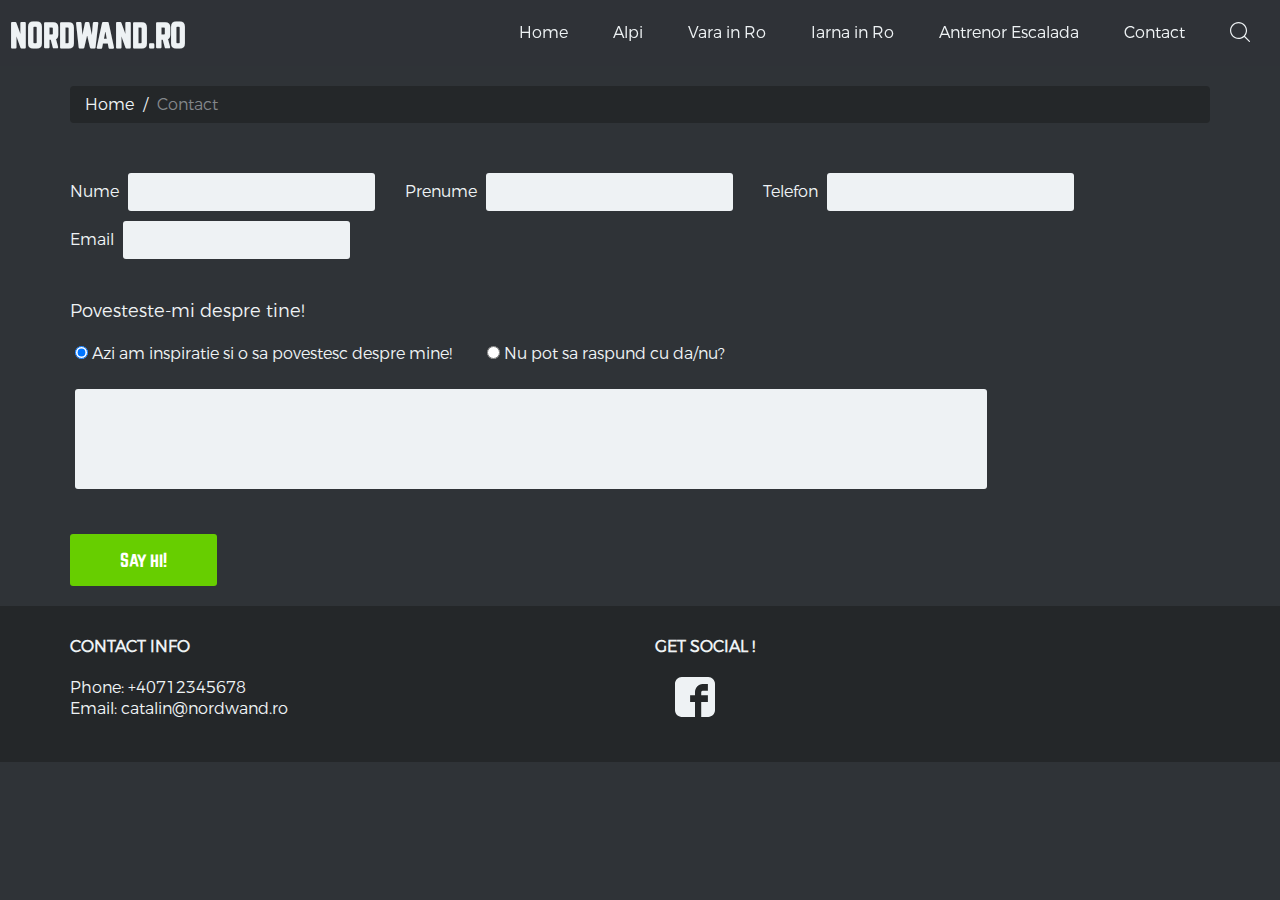
<file: html/contact.html>
<!DOCTYPE html>
<html>
<head>
	<meta charset="utf-8">
	<title>NordWand.ro</title>
	<link rel="stylesheet" href="../style/layout.css">
	<link rel="stylesheet" href="../style/general.css">
	<link rel="stylesheet" href="../style/nav.css">
	<link rel="stylesheet" href="../style/contact.css">
	<link rel="stylesheet" href="../style/range.css">
	<link rel="stylesheet" href="../style/footer.css">
	<!-- <script type="text/javascript" src="../js/script.js"></script> -->
	<script type="text/javascript" src="../js/nav.js"></script>
	<script type="text/javascript" src="../js/contact.js"></script>
</head>
<body>
	<header>
		<nav id="nav" class="top-size">
	    <a href="../index.html">
		    <h1 id="brand">NordWand.ro</h1>
	    </a>
	        <ul id="menu">
	            <li class="full-width"><a href="../index.html">Home</a></li>
	            <li class="full-width"><a href="../html/alpi.html">Alpi</a></li>
	            <li class="full-width"><a href="../html/vara-in-ro.html">Vara in Ro</a></li>
	            <li class="full-width"><a href="../html/iarna-in-ro.html">Iarna in Ro</a></li>
	            <li class="full-width"><a href="../html/antrenor-escalada.html">Antrenor Escalada</a></li>
	            <li class="full-width"><a href="../html/contact.html">Contact</a></li>
	            <li id="search-li" class="full-width">
		           <!-- <button onclick="Search()" onmouseover="getGray()" onmouseleave="getWhite()"> -->
		           <button onclick="Search()">
			           <!-- <img id="search-black" class="visible"src="pics/magnifying-glass.svg" alt="Search">
			           <img id="search-white" class="invisible"src="pics/magnifying-glass-click.svg" alt="Search"> -->
			           <svg id="search-svg" xmlns="http://www.w3.org/2000/svg" xmlns:xlink="http://www.w3.org/1999/xlink" version="1.1" id="Capa_1" x="0px" y="0px" viewBox="0 0 451 451" style="enable-background:new 0 0 451 451;" xml:space="preserve">
						<path d="M447.05,428l-109.6-109.6c29.4-33.8,47.2-77.9,47.2-126.1C384.65,86.2,298.35,0,192.35,0C86.25,0,0.05,86.3,0.05,192.3   s86.3,192.3,192.3,192.3c48.2,0,92.3-17.8,126.1-47.2L428.05,447c2.6,2.6,6.1,4,9.5,4s6.9-1.3,9.5-4   C452.25,441.8,452.25,433.2,447.05,428z M26.95,192.3c0-91.2,74.2-165.3,165.3-165.3c91.2,0,165.3,74.2,165.3,165.3   s-74.1,165.4-165.3,165.4C101.15,357.7,26.95,283.5,26.95,192.3z"></path></svg>
		           </button>
		           <input id="input" type="text" class="invisible" placeholder="Search" autofocus="autofocus">
	            </li> <!-- end search button -->
	            <li class="full-width">
		            <button onclick="displayMenu()">
						<svg xmlns="http://www.w3.org/2000/svg" xmlns:xlink="http://www.w3.org/1999/xlink" version="1.1" id="Capa_3" x="0px" y="0px" viewBox="0 0 250.579 250.579" xml:space="preserve">
						<g id="Menu">
						<path d="M22.373,76.068h205.832c12.356,0,22.374-10.017,22.374-22.373   c0-12.356-10.017-22.373-22.374-22.373H22.373C10.017,31.323,0,41.339,0,53.696C0,66.052,10.017,76.068,22.373,76.068z    M228.205,102.916H22.373C10.017,102.916,0,112.933,0,125.289c0,12.357,10.017,22.373,22.373,22.373h205.832   c12.356,0,22.374-10.016,22.374-22.373C250.579,112.933,240.561,102.916,228.205,102.916z M228.205,174.51H22.373   C10.017,174.51,0,184.526,0,196.883c0,12.356,10.017,22.373,22.373,22.373h205.832c12.356,0,22.374-10.017,22.374-22.373   C250.579,184.526,240.561,174.51,228.205,174.51z"/></path></g></svg>
		            </button>
	            </li> <!-- end nav button -->
	        </ul>
	    </nav>
    </header>
    <div class="container">
    	<ul class="breadcrumb">
    		<li><a href="../index.html">Home</a></li>
    		<li class="active">Contact</li>
    	</ul>
    </div>
    <div class="container">
    <form onsubmit="Submit()">
	    <fieldset>
            <div class="general-info row">
            <div class="col-md-6 col-sm-12">
		    	<label for ="nume">Nume</label>
	            <input type="textarea" name="nume" id="nume" required>
            </div>
            <div class="col-md-6 col-sm-12">
	            <label for ="prenume">Prenume</label>
	            <input type="textarea" name="prenume" id="prenume" required><br>
            </div>
            <div class="col-md-6 col-sm-12">
	            <label for="telefon">Telefon</label>
	            <input type="phone" name="phone" id="phone">
            </div>
            <div class="col-md-6 col-sm-12">
	            <label for ="email">Email</label>
	            <input type="email" name="email" id="email" required><br>
	            <!-- validation for email!! input type email not working -->
	        </div>    
            </div>
            <div class="message">Povesteste-mi despre tine!</div>

            <div class="form-type row" onclick="changeLayout()">
            <div class="col-md-6 col-sm-12">
	            <input type="radio" id="text" name="text-checkbox" checked="true">
	            <label for="text">Azi am inspiratie si o sa povestesc despre mine!</label>
            </div>
            <div class="col-md-6 col-sm-12">
	            <input type="radio" id="checkboxes" name="text-checkbox">
	            <label for="checkboxes">Nu pot sa raspund cu da/nu?</label>
            </div>
            </div>

            <textarea  placeholder="Hai cu inspiratia!" id="text-message" rows="6" columns="1"></textarea>
            
            <div id="checkboxes-message" class="invisible">

	            <legend> Ce te atrage cel mai tare? </legend>
	            <input type="radio" name="likes" id="zapada">
	            <label for="zapada"><img src="../pics/svg/snowflake.svg" width="30px" height="30px">  Zapadaaaaa!!</label>
	            <input type="radio" name="likes" id="soare" class="margin-left">
	            <label for="soare"><img src="../pics/svg/sun.svg" width="30px" height="30px">  Le soleil!</label>

	            <legend> Choose your Sharma-level! </legend>
	            <input type="range" min="0" max="100" value="10" id="sharma-level">
	            <label for="sharma-level">
	            <div class="row">
			        <div class="col-xs-4"><img src="../pics/svg/man-in-hike.svg" width="40px" height="40px"><div>  Who the f**k is Sharma?</div>
			        </div>
			        <div class="col-xs-4"><img src="../pics/svg/mounting-climbing.svg" width="40px" height="40px"><div>  I'm pretty decent</div>
			        </div>
			        <div class="col-xs-4"><img src="../pics/svg/abseiling.svg" width="40px" height="40px"><div>  Don't I look like I know what I'm doing?</div>
					</div>
				</div>
	            </label>
                
                <div class="row">
	            <legend> Alege tot ce ti se pare interesant </legend>
	            
	            <div class="col-lg-2 col-md-3 col-sm-4 col-xs-12">
		            <input type="checkbox" name="interesant" id="varfulet">
		            <label for="varfulet"><img src="../pics/svg/vertex.svg" height="40px" width="40px">  Sa stau pe varf!</label>
	            </div>

	            <div class="col-lg-2 col-md-3 col-sm-4 col-xs-12">
		            <input type="checkbox" name="interesant" id="cable-car" class="margin-left">
		            <label for="cable-car"><img src="../pics/svg/cable-car.svg" height="40px" width="40px">  Sa fiu lenes si sa merg cu telecabina!</label>
		        </div>    
	            
	            <div class="col-lg-2 col-md-3 col-sm-4 col-xs-12">
		            <input type="checkbox" name="interesant" id="poles" class="margin-left">
		            <label for="poles"><img src="../pics/svg/poles.svg" height="40px" width="40px">  Sa ma plimb cu bete</label>
		        </div>

				<div class="col-lg-2 col-md-3 col-sm-4 col-xs-12">
		            <input type="checkbox" name="interesant" id="boots" class="margin-left">
		            <label for="boots">  <img src="../pics/svg/boots.svg" height="40px" width="40px">    Sa am degetele de la picioare mov</label>
	            </div>

				<div class="col-lg-2 col-md-3 col-sm-4 col-xs-12">
		            <input type="checkbox" name="interesant" id="pitons" class="margin-left">
		            <label for="pitons"><img src="../pics/svg/climbing-equipment.svg" height="40px" width="40px">  Sa bat pitoane cu ciocanul</label>
				</div>

				<div class="col-lg-2 col-md-3 col-sm-4 col-xs-12">
		            <input type="checkbox" name="interesant" id="carabiner" class="margin-left">
		            <label for="carabiner"><img src="../pics/svg/carabiner1.svg" height="40px" width="40px">  Sa car mult echipament</label>
	            </div>

				<div class="col-lg-2 col-md-3 col-sm-4 col-xs-12">
		            <input type="checkbox" name="interesant" id="gheata" class="margin-left">
		            <label for="gheata"><img src="../pics/svg/mountain.svg" height="40px" width="40px">  Sa sparg gheata *wink*</label>
	            </div>

	            </div>
            </div>








	    </fieldset>
	   <input type="submit" value="Say hi!" class="myButton"/>

    	
    </form>
    </div>
    <footer>
    	<div class="container">
    		<div class="row">
	    		<div id="contact" class="col-lg-6">
		    		<a href="#nav1">
				    	<h4>Contact Info</h4>
			        </a>
			    	<p>
					    <a href="#phone">Phone: +40712345678
					    </a><br>
				    	<a href="catalin@nordwand.ro">Email: catalin@nordwand.ro
				    	</a>
				    </p>
				</div>
	    		<div id="social" class="col-lg-6">
					<h4>Get social !</h4>
					<!-- <a onmouseover="ChangeFbIcon()"href="https://www.facebook.com">
				        <img class="visible" src="pics/facebook-logo.svg">
				        <img class="invisible" src="pics/facebook-logo-white.svg">
			        </a> -->
			        <a href="#facebook">
				       <!--  <svg version="1.1" id="Capa_2" xmlns="http://www.w3.org/2000/svg" xmlns:xlink="http://www.w3.org/1999/xlink" viewBox="0 0 90 90" xml:space="preserve">
						<path id="Facebook__x28_alt_x29_" d="M90,15.001C90,7.119,82.884,0,75,0H15C7.116,0,0,7.119,0,15.001v59.998
						C0,82.881,7.116,90,15.001,90H45V56H34V41h11v-5.844C45,25.077,52.568,16,61.875,16H74v15H61.875C60.548,31,59,32.611,59,35.024V41
						h15v15H59v34h16c7.884,0,15-7.119,15-15.001V15.001z"/> -->
						<svg xmlns="http://www.w3.org/2000/svg" xmlns:xlink="http://www.w3.org/1999/xlink" version="1.1" id="Capa_2" x="0px" y="0px" viewBox="0 0 90 90" style="enable-background:new 0 0 90 90;" xml:space="preserve">
                        <g>
						<path id="Facebook__x28_alt_x29_" d="M90,15.001C90,7.119,82.884,0,75,0H15C7.116,0,0,7.119,0,15.001v59.998   C0,82.881,7.116,90,15.001,90H45V56H34V41h11v-5.844C45,25.077,52.568,16,61.875,16H74v15H61.875C60.548,31,59,32.611,59,35.024V41   h15v15H59v34h16c7.884,0,15-7.119,15-15.001V15.001z"></path></g></svg>
					</a>
	            </div>
    	    </div>
	    </div>
    </footer>
</body>
</html>
</file>
<file: style/layout.css>
/*   --- Responsive framework - 12 column grid layout ---   */
.img-responsive{
  display: block;
  max-width: 100%;
  height: auto;
}
.row { 
 /* comment out if row is not in a container*/
  margin-right: -15px;
  margin-left: -15px; 
}
.container {
  padding-right: 15px;
  padding-left: 15px;
  margin-left: auto;
  margin-right: auto;
}
.container-fluid {
  padding-right: 15px;
  padding-left: 15px;
  margin-left: auto;
  margin-right: auto;
}
.clearfix:before,
.clearfix:after,
.container:before,
.container:after,
.container-fluid:before,
.container-fluid:after,
.row:before,
.row:after{
  display: table;
  content: " ";
}

.clearfix:after,
.container:after,
.container-fluid:after,
.row:after{
  clear: both;
}
@media (min-width: 768px) {
  .container {
    width: 750px;
  }
}
@media (min-width: 992px) {
  .container {
    width: 970px;
  }
}
@media (min-width: 1200px) {
  .container {
    width: 1170px;
  }
}
/* --- for clearfix --- */
[class*="hidden-"]{
  display: none !important;
}


/* --- Mobile phones --- */
[class*="col-"]{
  position:relative;
  float:left;
  min-height: 1px;
  padding-left: 15px;
  padding-right: 15px;
} 

/* ---- xs devices ---- */
.col-xs-1 { width: 8.33%;}
.col-xs-2 { width: 16.66%;}
.col-xs-3 { width: 25%}
.col-xs-4 { width: 33.33%;}
.col-xs-5 { width: 41.66%;}
.col-xs-6 { width: 50%;}
.col-xs-7 { width: 58.33%;}
.col-xs-8 { width: 66.66%;}
.col-xs-9 { width: 75%;}
.col-xs-10 { width: 83.33%;}
.col-xs-11 { width: 91.66%;}
.col-xs-12 { width: 100%;}



/* --- Large devices --- */
@media (min-width: 1200px)
{ ./*col-lg-1, .col-lg-2, .col-lg-3,
  .col-lg-4, .col-lg-5, .col-lg-6, 
  .col-lg-7, .col-lg-8, .col-lg-9,
  .col-lg-10, .col-lg-11, .col-lg-12
  {
    position:relative;
    float:left;
    min-height: 1px;
    padding-left: 15px;
    padding-right: 15px;
  } */  
  .col-lg-1 { width: 8.33%;}
  .col-lg-2 { width: 16.66%;}
  .col-lg-3 { width: 25%;}
  .col-lg-4 { width: 33.33%;}
  .col-lg-5 { width: 41.66%;}
  .col-lg-6 { width: 50%;}
  .col-lg-7 { width: 58.33%;}
  .col-lg-8 { width: 66.66%;}
  .col-lg-9 { width: 75%;}
  .col-lg-10 { width: 83.33%;}
  .col-lg-11 { width: 91.66%;}
  .col-lg-12 { width: 100%;}
}



/* --- Medium devices --- */
@media (min-width: 922px) and (max-width: 1199px)
{ /*.col-md-1, .col-md-2, .col-md-3,
  .col-md-4, .col-md-5, .col-md-6, 
  .col-md-7, .col-md-8, .col-md-9,
  .col-md-10, .col-md-11, .col-md-12
  { 
    float:left; 
  }*/
  .col-md-1 { width: 8.33%;}
  .col-md-2 { width: 16.66%;}
  .col-md-3 { width: 25%;}
  .col-md-4 { width: 33.33%;}
  .col-md-5 { width: 41.66%;}
  .col-md-6 { width: 50%;}
  .col-md-7 { width: 58.33%;}
  .col-md-8 { width: 66.66%;}
  .col-md-9 { width: 75%;}
  .col-md-10 { width: 83.33%;}
  .col-md-11 { width: 91.66%;}
  .col-md-12 { width: 100%;}
}



/* ----- Small devices --- */
@media (min-width: 768px) and (max-width: 921px){
  /*.col-sm-1, .col-sm-2, .col-sm-3,
  .col-sm-4, .col-sm-5, .col-sm-6,
  .col-sm-7, .col-sm-8, .col-sm-9,
  .col-sm-10, .col-sm-11, .col-sm-12 
  {
    float: left;
  }*/
  .col-sm-1 { width: 8.33%;}
  .col-sm-2 { width: 16.66%;}
  .col-sm-3 { width: 25%}
  .col-sm-4 { width: 33.33%;}
  .col-sm-5 { width: 41.66%;}
  .col-sm-6 { width: 50%;}
  .col-sm-7 { width: 58.33%;}
  .col-sm-8 { width: 66.66%;}
  .col-sm-9 { width: 75%;}
  .col-sm-10 { width: 83.33%;}
  .col-sm-11 { width: 91.66%;}
  .col-sm-12 { width: 100%;}
}
</file>
<file: style/general.css>
@font-face{ /* headings */
   font-family: 'Norwester';
   src: url("type/norwester.regular.otf") format("opentype");
}
@font-face{ /* basic text */
  font-family: 'Montserrat-Light';
  src: url("type/Montserrat-Light.otf") format("opentype");
}
@font-face{ /* small headings */
  font-family: 'Kollektif';
  src: url("type/Kollektif.ttf") format('truetype'),
  url("type/Kollektif.otf") format('opentype');
}

/* css reset */
* { 
  margin: 0px;
  padding: 0px;
  box-sizing: border-box;
  list-style-type: none;
  text-decoration: none;
}
/* end css reset */

html {
  font-family: 'Montserrat-Light';
  background-color: #2f3337; /*normal gray*/
}
h1 {
  font-family: 'Norwester';
  text-transform: uppercase;
}
h3,h2{
  font-family: 'Kollektif';
}
.visible{
  display: all;
}
.invisible{
  display: none;
}

/* --- breadcrumb ---- */
.breadcrumb {
  clear: both;
  padding: 8px 15px;
  margin: 20px 0px;
  list-style: none;
  background: #242729; /* dark bg gray */
  border-radius: 4px;
}
.breadcrumb > li {
  display: inline-block;
}
.breadcrumb > li + li:before {
  padding: 0 5px;
  color: #eef2f4; /* white */
  content: "/\00a0";
}
.breadcrumb > .active {
  color: #82868a; /* light text gray */
}
.breadcrumb{
  clear:both;
  margin-top:86px;
}
 /* --- end breadcrumb ---- */

 
/* -------------------------------- */

*:focus{
  outline: none;
}
a:link {
  color: #eef2f4; /* white */
}
a:visited {
  color: #eef2f4;
}
a:hover { 
  color: #82868a;
}
a:hover svg{
  fill: #82868a; /* light text gray */
}
a:active { 
  color: #82868a;
}
a:active svg{
  fill: #82868a;
}
/* -------------------------------- */

/* ----- scrollbar ---- */
::-webkit-scrollbar {
    width: 12px;
}
 
::-webkit-scrollbar-track {
    -webkit-box-shadow: inset 0 0 3px rgba(0,0,0,0.6); 
    border-radius: 10px;
}
 
::-webkit-scrollbar-thumb {
    border-radius: 10px;
    -webkit-box-shadow: inset 0 0 3px rgba(1,1,1,0.8); 
}
/* ---- end scrollbar ---- */

/* ----  button styling ---- */
.myButton {
  background-color:#67ce00;
  display:inline-block;
  cursor:pointer;
  border: none;
  color:#ffffff;
  font-size:1.12em;
  font-family: 'Norwester';
  padding:15px 50px;
  text-decoration:none;
  margin: 10px;
}
.myButton:hover {
  background-color:#85d732;
}
.myButton:active {
  position:relative;
  top:1px;
}
.myButton a:hover {
  color: #eef2f4; /* white */
}

/* ---- button styling ---- */
</file>
<file: style/nav.css>
/*   -----   Fixed navigation bar   -----   */
nav{
  position: fixed;
  top: 0;
  left: 0;
  width: 100%;
  z-index: 1;
  font-family: 'Montserrat-Light';
  color: #eef2f4;
}
nav.top-size{
  height: 66px;
  background-color: rgba(47,51,55,0.4); 
}
nav.scroll-size{
  height: 50px;
  background-color: rgba(47,51,55,0.6);
}
h1#brand{  
  line-height: 60px;
  height: 100%;
  width: auto;
  float: left;
  margin: 5px 10px;
}
nav.scroll-size #brand{
  line-height: 44px;
}
nav ul{ 
  float: right;
}
nav li {
   float: left;
   padding: 3px 20px;
   margin-left: 5px;
   text-decoration: none;
   line-height: 60px;
}
nav li a{
  display: block;
  text-decoration: none;
}
nav.scroll-size li{
  line-height: 44px;
}
/*   -----   search svg + input   -----   */  
input[type=text]
{ 
  padding: 0px;
  border: 0px;
  background-color: rgba(0,0,0,0);
  color: #eef2f4; /* white */
  line-height: 100%;
  font-family: 'Montserrat-Light';
}
::placeholder{
  color: #eef2f4;
  line-height: 100%;
  font-family: 'Montserrat-Light';
}
nav button {
    background-color: transparent;
    background-repeat:no-repeat;
    border: none;
    cursor:pointer;
    overflow: hidden;
    outline:none;
    vertical-align: middle;
}
button svg{
  fill: #eef2f4; /* white */
  height: 20px;
  width: auto;
  margin-right: 10px; 
}
button:hover svg{
	fill: #82868a; /* light text gray */;
}
/*   -----   end search svg + input   -----   */ 
/*   -----   media queries for menu display   -----   */
/* until 1150 menu button not displayed (not even later) */
@media (min-width: 1150px){
	#menu li:last-child{
		display: none;
	}
}
/* from 940px to 1151px 
     - everything is displayed (except menu button - last item)
     - search box jumps on next line if oppened;
*/
@media (min-width: 1000px) and (max-width: 1151px){
	.jump-next-line{
		clear:both;
		float:right;
    display:block;
    line-height: 30px;
    background-color: rgba(47,51,55,0.6);
	}
	#menu li:last-child{
		display: none;
	}
}
/* from 999px to 495px:
     - menu button is displayed
     - search does NOT jump lower anymore */
@media (max-width: 999px){
  #menu li:nth-last-child(n+3){
    display:none;
  }
	#menu li.display {
    display:block;
		clear: both;
		float:left;
		width: 100%;
    background-color: rgba(47,51,55,0.8);
	}
  #menu li.display:last-child{
    display:none;
  }
}
/* from 495px and below:
     - only menu button is displayed
     - search is first button in menu display; */
@media (max-width: 495px){
	#menu li:nth-last-child(2){
		display:none;
	}
}
/*   -----   end media queries for menu display   -----   */
/*   -----   end fixed nav bar   -----   */
</file>
<file: style/alpi.css>
/* ---- content ------ */
.places .row{
	margin-bottom: 20px;
	height: 300px;
}
.place-icons{
	background: #242729; /* dark gray */
	height: 100%;
	padding: 20px;
}
@media (max-width: 767px){
	.place-icons{
		height: auto;
	}
	.place-image{
		height: auto;
	}
	.places div.container{
		margin-bottom: 20px;
	}
}
.place-icons svg{
	margin: 20px;
	height: 50px;
    width: 50px;
    fill: #eef2f4;
    float: left;
}
.place-image{
  background-image: url("../pics/pic2.jpg");
  background-repeat: no-repeat;
  background-attachment: fixed;
  background-position: center;
  overflow: hidden;
  background-size: 100% auto;
  height: 100%;
  /*text css*/
  padding: 50px;
}
@media only screen and (max-width: 770px){
	.place-image{
		background-attachment: local;
	}
}
div.places div:nth-of-type(1) div.place-image{
	background-image: url("../pics/matterhorn.jpg");
	/*background-position: -200px -300px;*/
	/* find a way to set it relative to containing element */
}
div.places div:nth-of-type(2) div.place-image{
	background-image: url("../pics/dolomiti.jpg");
	/*background-position: -250px 0px;*/

}
div.places div:nth-of-type(3) div.place-image{
	background-image: url("../pics/dent-du-geant.jpg");
	/*bakground-position: -200px -1000px;*/
}
.place-image h3{
	text-align: left;
	font-family: 'Kollektif';
	font-size: 1.5em;
	padding-bottom: 3px;
}
.place-description{
	text-align: left;
	font-family: 'Montserrat-Light';
	font-size: 1.2em;
}
</file>
<file: style/footer.css>
/* ---- Footer ---- */
footer{ 
  background: #242729; /* dark gray */
  color: #eef2f4; /* white */
  padding: 20px 0;
  overflow: hidden;
  text-align: left;
  float:left;
  width: 100%;
  position:relative;
  margin-top: 20px;
}
#social svg{ 
  margin: 20px;
  height: 40px;
  width: 40px;
  fill: #eef2f4;
}
#social a:hover svg{
  fill: #82868a;
}

footer p{
  padding: 20px 0px;
}
footer h4{
  font-family: 'Montserrat-Light';
  margin-top: 10px;
  text-transform: uppercase;
  font-weight: bold;
}
div#contact, div#social{
  height: auto;
  width: 50%;
}
</file>
<file: style/contact.css>
form {
  color: #eef2f4; /* white */
  margin-top: 30px;
}

/* --- general design for input --- */
input{
  margin: 0px 0px 10px 5px;
  border: none;
  border-radius: 3px;
  font-size:1em;
  padding: 10px 20px;
  background-color: #eef2f4; /* white */
  color: #242729; /* dark gray */
}
input:focus{
  color: #eef2f4; /* white */
  background-color: #242729; /* dark gray */
}
input[type=email]:focus{
    color: #eef2f4; /* white */
    background-color: #242729; /* dark gray */
}
fieldset{
  margin-bottom: 30px;
  border: none;
}
.margin-left{
  margin-left:20px;
}

@media only screen and (max-width: 675px){
  .margin-left{
    margin-left:0px;
    /*at this size elements will stack and no margin left is needed*/
  }
}

.visible {
  display:inline-block;
}
.invisible {
  display: none;
}





/* --- specific designs ---*/ 
input[type="submit"]{
  display: inline-block;
  margin: 0 auto;

  /*alling with flex*/
  align-items: flex-end;
}

input[type="text"],input[type="email"]{
  background-color: #eef2f4; /* white */
  padding: 10px;
}

input[type="email"] {
  width: auto;
}
.message{
  font-size: 1.12em;
  margin-top: 30px;
}
.form-type{
  margin-top: 20px;
}

/* --- textarea input ---*/
textarea {
  width: 80%;
  height: 100px;
  resize:none;
  overflow-y: scroll;
  margin: 20px 0px 10px 5px;
  border: none;
  border-radius: 3px;
  font-size:1em;
  padding: 10px 20px;
  background-color: #eef2f4; /* white */
  color: #242729; /* dark gray */
  font-family: 'Montserrat-Light';
}
textarea:focus{
  color: #eef2f4; /* white */
  background-color: #242729; /* dark gray */
}
/* --- end textarea input ---*/

/* --- checkboxes input --- */
#checkboxes-message {
    margin: 20px 0px 10px 5px;
    width: 100%;
}
#checkboxes-message label{
  margin-top: 50px;
}
#checkboxes-message legend{
  margin-top: 40px;
  margin-bottom: 20px;
  font-size: 1.12em;
}
#checkboxes-message span{
  height: 40px;
}
#checkboxes-message input[type="checkbox"]{
  margin-top: 20px;
}
input[type="range"]{
  background-color: rgba(0,0,0,0);
}
input[type="range"]:focus{
  background-color: rgba(0,0,0,0);
}

.range-text {
  word-wrap: break-word;
}

/* ---  end checkboxes input --- */
</file>
<file: style/range.css>
input[type=range] {
  -webkit-appearance: none;
  margin: 10px 0;
  width: 100%;
}
input[type=range]:focus {
  outline: none;
}
input[type=range]::-webkit-slider-runnable-track {
  width: 100%;
  height: 12.8px;
  cursor: pointer;
  animate: 0.2s;
  box-shadow: 0px 0px 0px #000000, 0px 0px 0px #0d0d0d;
 background: #242729; /* dark bg gray */
  border-radius: 25px;
  border: 0px solid #000101;
}
input[type=range]::-webkit-slider-thumb {
  box-shadow: 0px 0px 0px #000000, 0px 0px 0px #0d0d0d;
  border: 0px solid #000000;
  height: 20px;
  width: 25px;
  border-radius: 8px;
  background: orange;
  cursor: pointer;
  -webkit-appearance: none;
  margin-top: -3.6px;
}
input[type=range]:focus::-webkit-slider-runnable-track {
  background: #242729; /* dark bg gray */
}
input[type=range]::-moz-range-track {
  width: 100%;
  height: 12.8px;
  cursor: pointer;
  animate: 0.2s;
  box-shadow: 0px 0px 0px #000000, 0px 0px 0px #0d0d0d;
  background: #ac51b5;
  border-radius: 25px;
  border: 0px solid #000101;
}
input[type=range]::-moz-range-thumb {
  box-shadow: 0px 0px 0px #000000, 0px 0px 0px #0d0d0d;
  border: 0px solid #000000;
  height: 20px;
  width: 39px;
  border-radius: 7px;
  background: #65001c;
  cursor: pointer;
}
input[type=range]::-ms-track {
  width: 100%;
  height: 12.8px;
  cursor: pointer;
  animate: 0.2s;
  background: transparent;
  border-color: transparent;
  border-width: 39px 0;
  color: transparent;
}
input[type=range]::-ms-fill-lower {
  background: #ac51b5;
  border: 0px solid #000101;
  border-radius: 50px;
  box-shadow: 0px 0px 0px #000000, 0px 0px 0px #0d0d0d;
}
input[type=range]::-ms-fill-upper {
  background: #ac51b5;
  border: 0px solid #000101;
  border-radius: 50px;
  box-shadow: 0px 0px 0px #000000, 0px 0px 0px #0d0d0d;
}
input[type=range]::-ms-thumb {
  box-shadow: 0px 0px 0px #000000, 0px 0px 0px #0d0d0d;
  border: 0px solid #000000;
  height: 20px;
  width: 39px;
  border-radius: 7px;
  background: #65001c;
  cursor: pointer;
}
input[type=range]:focus::-ms-fill-lower {
  background: #ac51b5;
}
input[type=range]:focus::-ms-fill-upper {
  background: #ac51b5;
}
</file>
